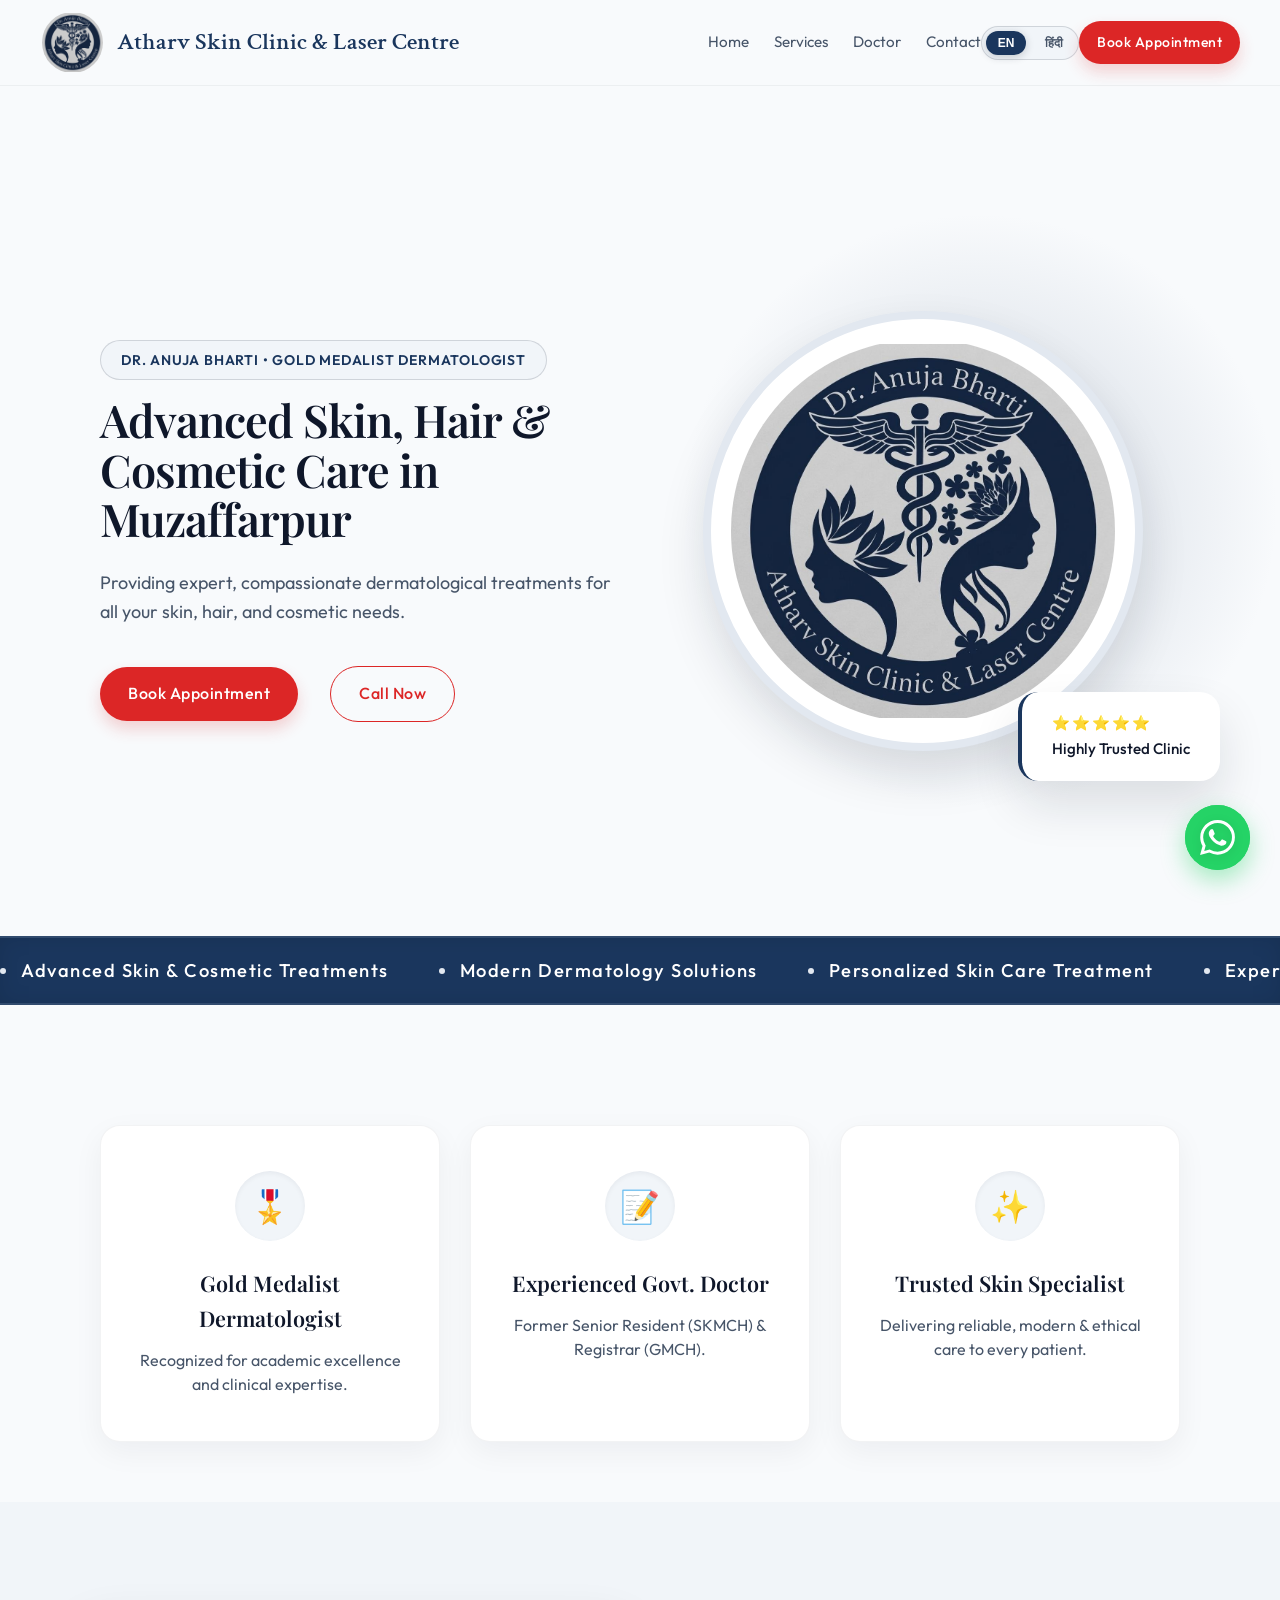
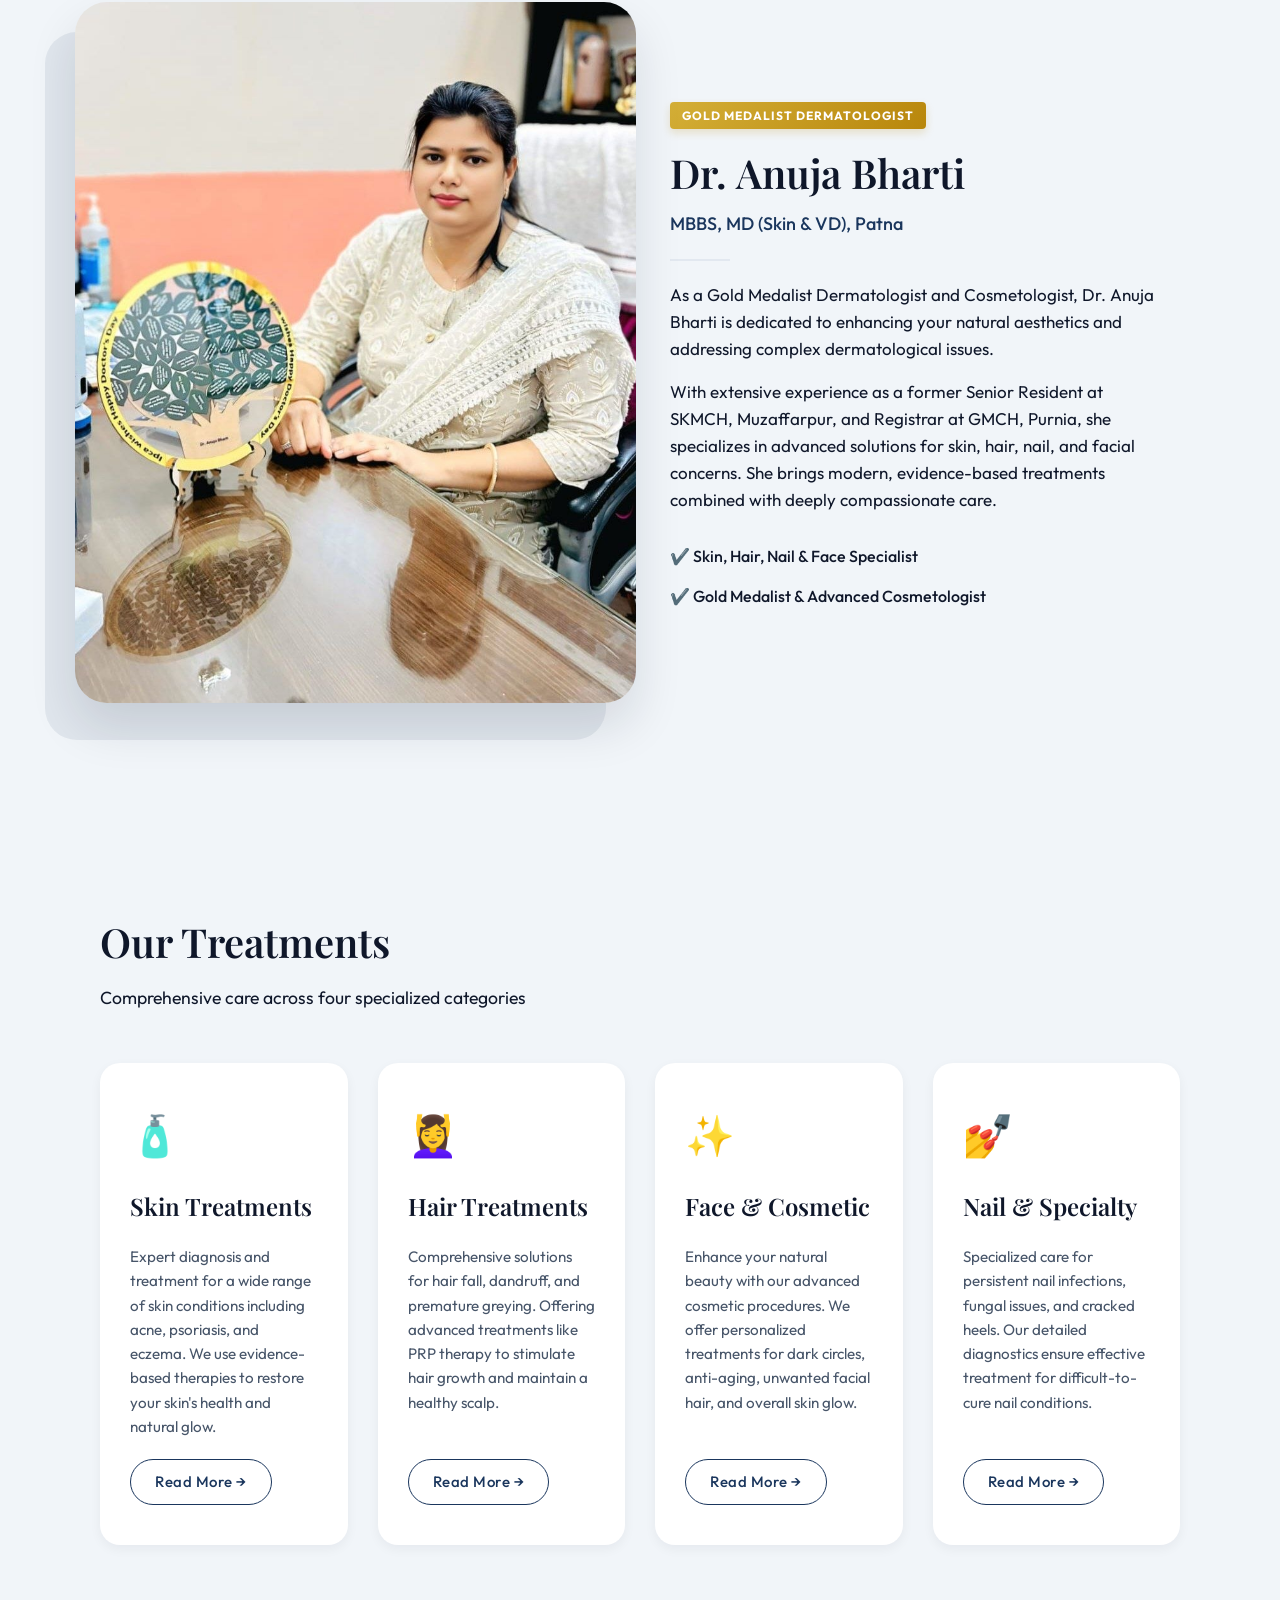
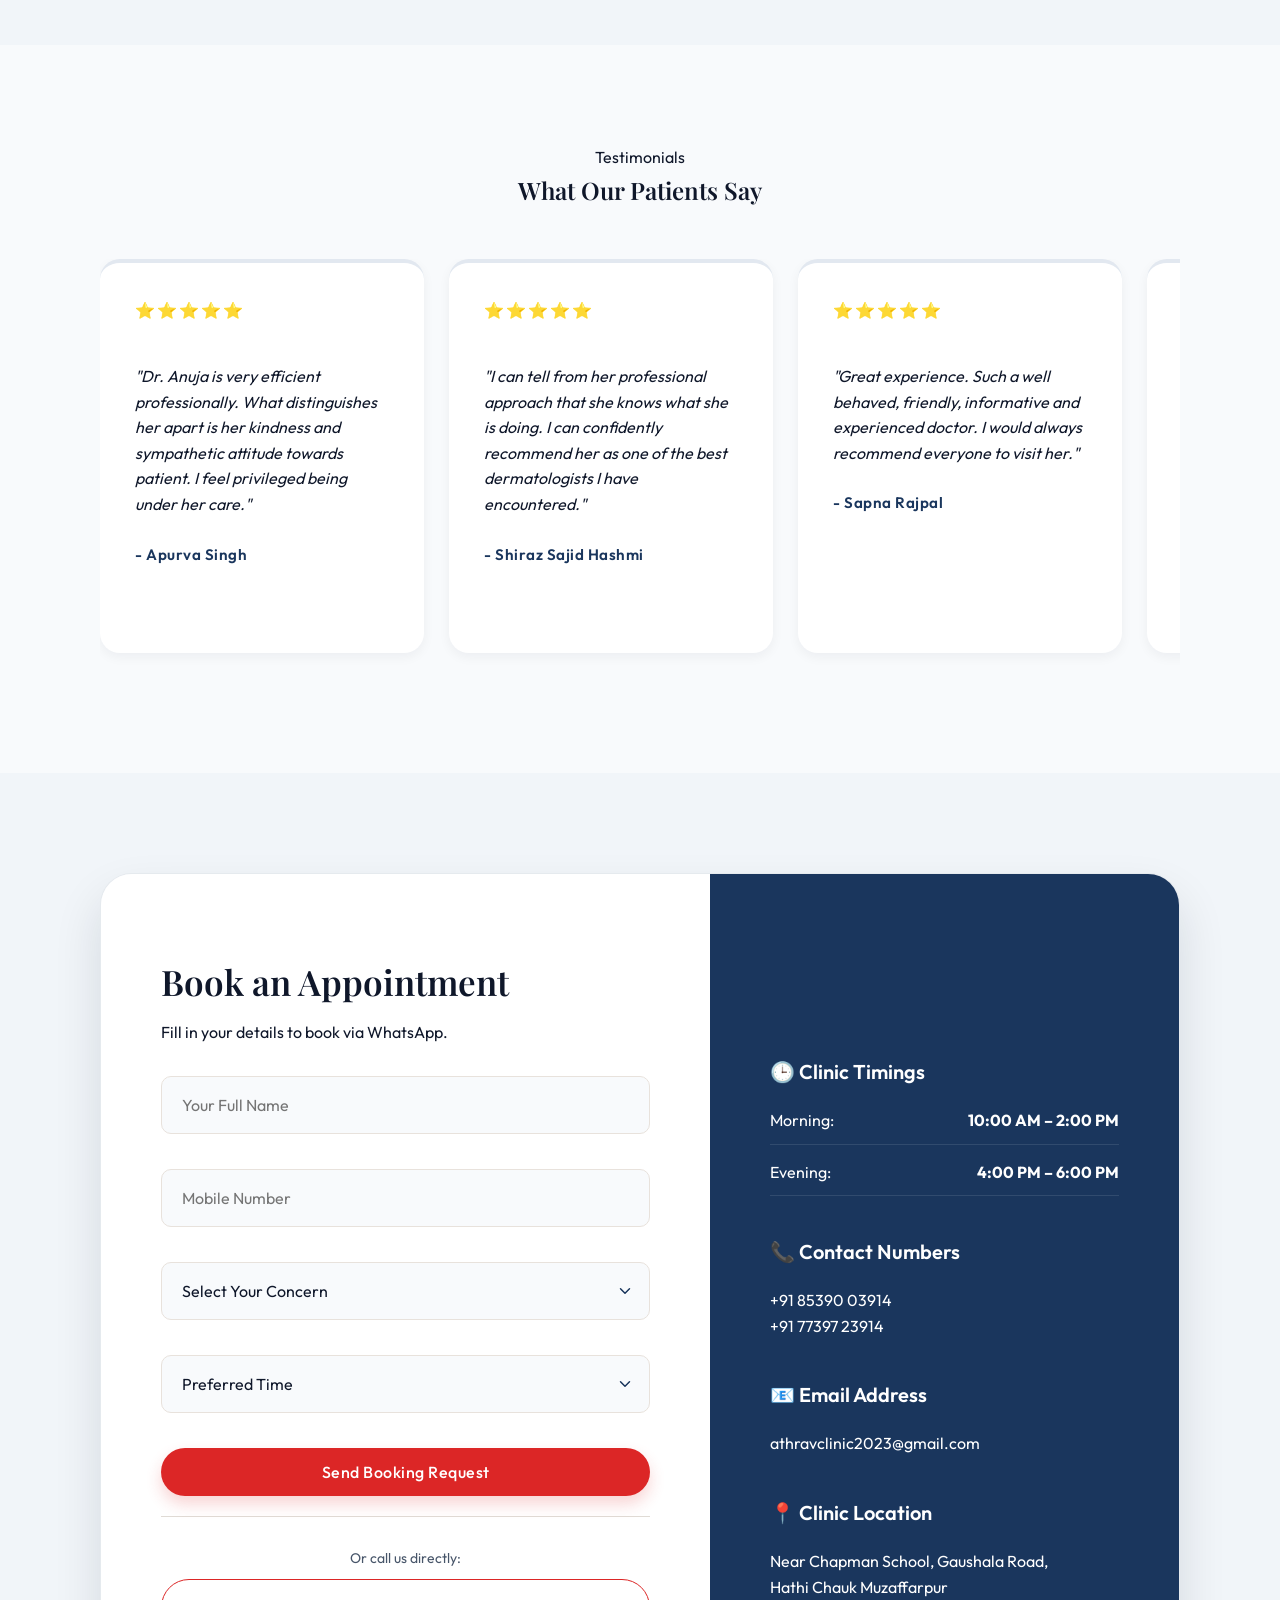
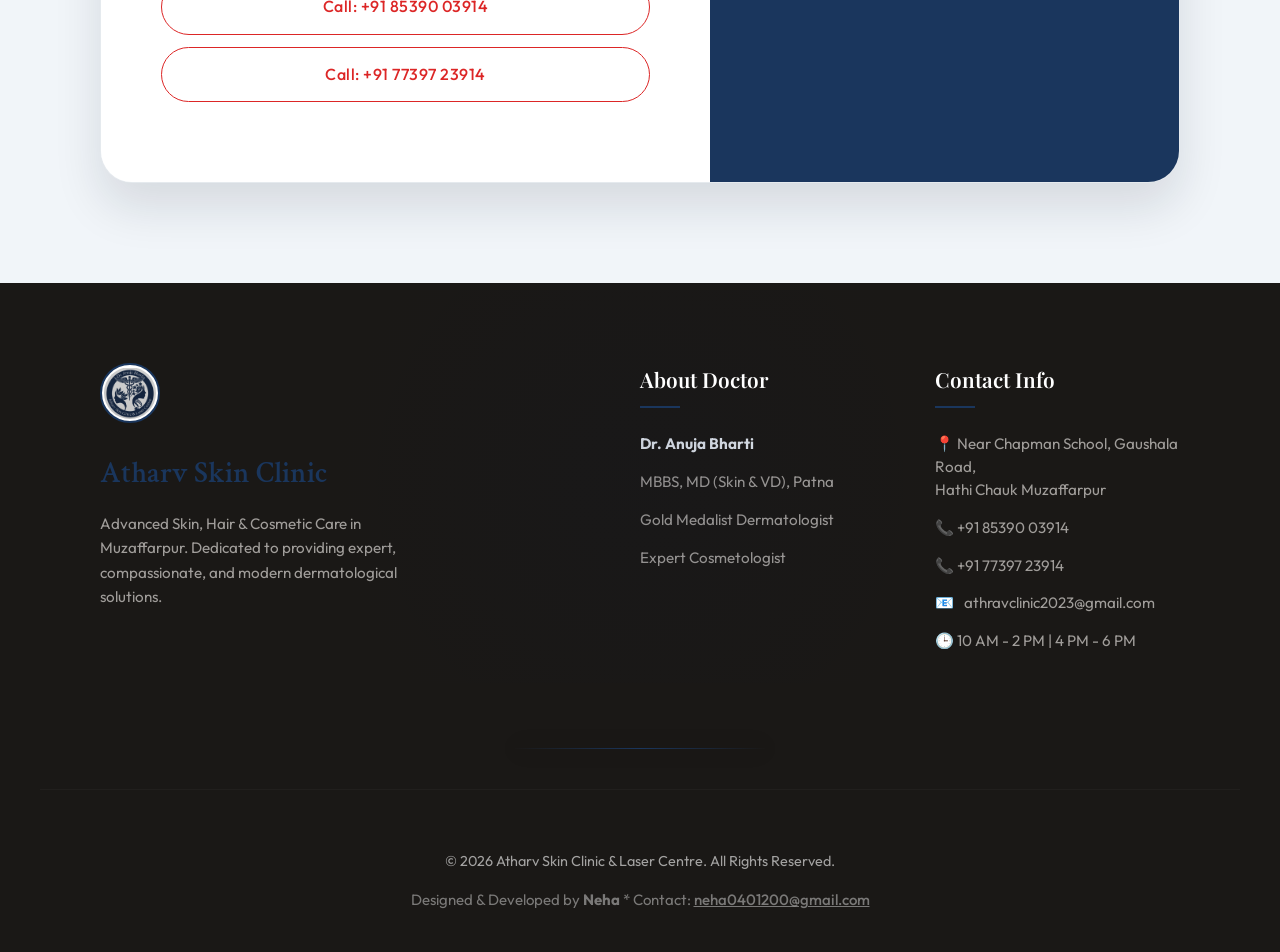
<file: index.html>
<!DOCTYPE html>
<html lang="en">
<head>
    <meta charset="UTF-8">
    <meta name="viewport" content="width=device-width, initial-scale=1.0, shrink-to-fit=no">
    <title>Atharv Skin Clinic & Laser Centre - Dr. Anuja Bharti | Dermatologist in Muzaffarpur</title>
    <meta name="description" content="Atharv Skin Clinic & Laser Centre - Advanced Skin, Hair & Cosmetic Care in Muzaffarpur by Dr. Anuja Bharti, Gold Medalist Dermatologist.">
    <link href="https://fonts.googleapis.com/css2?family=Outfit:wght@300;400;500;600;700&family=Crimson+Text:ital,wght@0,400;0,600;1,400&display=swap" rel="stylesheet">
    <link href="https://fonts.googleapis.com/css2?family=Playfair+Display:ital,wght@0,500;0,600;1,500&display=swap" rel="stylesheet">
    <link rel="stylesheet" href="styles.css?v=1.2">

</head>
<body>
    <div class="app-wrapper">
        <!-- Navigation -->
        <header class="navbar">
            <div class="container nav-content">
                <div class="logo">
                    <img src="clinic_logo_v2.png" alt="Atharv Skin Clinic & Laser Centre" class="nav-logo-img">
                    <div class="logo-text">
                        <span class="logo-accent">Atharv</span> Skin Clinic & Laser Centre
                    </div>
                </div>
                <nav class="nav-links">
                    <a href="#home" data-en="Home" data-hi="होम">Home</a>
                    <a href="#services" data-en="Services" data-hi="सेवाएं">Services</a>
                    <a href="#about" data-en="Doctor" data-hi="डॉक्टर">Doctor</a>
                    <a href="#contact" data-en="Contact" data-hi="संपर्क">Contact</a>
                </nav>
                <div class="lang-switcher">
                    <button class="lang-btn active" onclick="setLanguage('en')">EN</button>
                    <button class="lang-btn" onclick="setLanguage('hi')">हिंदी</button>
                </div>
                <a href="#booking" class="btn btn-red btn-sm nav-btn" data-en="Book Appointment" data-hi="अपॉइंटमेंट बुक करें">Book Appointment</a>
                <button class="mobile-menu-btn" id="mobileMenuBtn">☰</button>
            </div>
        </header>

        <!-- Mobile Menu Overlay -->
        <div class="mobile-menu-overlay" id="mobileMenu">
            <button class="close-btn" id="closeMenuBtn">&times;</button>
            <div class="mobile-menu-content">
                <div class="menu-branding">
                    <div class="menu-logo">Atharv</div>
                    <p class="menu-subtext" data-en="Skin Clinic & Laser Centre" data-hi="स्किन क्लिनिक और लेजर सेंटर">Skin Clinic & Laser Centre</p>
                </div>
                <nav class="mobile-nav-links">
                    <a href="#home" data-en="Home" data-hi="होम">Home</a>
                    <a href="#services" data-en="Services" data-hi="सेवाएं">Services</a>
                    <a href="#about" data-en="Doctor" data-hi="डॉक्टर">Doctor</a>
                    <a href="#contact" data-en="Contact" data-hi="संपर्क">Contact</a>
                    <a href="#booking" class="btn btn-red btn-full" data-en="Book Appointment" data-hi="अपॉइंटमेंट बुक करें">Book Appointment</a>
                </nav>
            </div>
        </div>

        <!-- Hero Section -->
        <section id="home" class="hero">
            <div class="hero-bg-shape"></div>
            <div class="container hero-container fade-in">
                <div class="hero-content">
                    <span class="badge badge-left" data-en="Dr. Anuja Bharti • Gold Medalist Dermatologist" data-hi="डॉ. अनुजा भारती • स्वर्ण पदक विजेता त्वचा विशेषज्ञ">Dr. Anuja Bharti • Gold Medalist Dermatologist</span>
                    <h1 data-en="Advanced Skin, Hair & Cosmetic Care in Muzaffarpur" data-hi="मुजफ्फरपुर में त्वचा, बाल और कॉस्मेटिक की आधुनिक चिकित्सा">Advanced Skin, Hair & Cosmetic Care in Muzaffarpur</h1>
                    <p class="hero-subtext" data-en="Providing expert, compassionate dermatological treatments for all your skin, hair, and cosmetic needs." data-hi="आपकी त्वचा, बाल और कॉस्मेटिक संबंधी सभी जरूरतों के लिए विशेषज्ञ और सहानुभूतिपूर्ण उपचार प्रदान करना।">Providing expert, compassionate dermatological treatments for all your skin, hair, and cosmetic needs.</p>
                    <div class="hero-buttons">
                        <a href="#booking" class="btn btn-red" data-en="Book Appointment" data-hi="अपॉइंटमेंट बुक करें">Book Appointment</a>
                        <a href="tel:+918539003914" class="btn outline-red-btn" data-en="Call Now" data-hi="अभी कॉल करें">Call Now</a>
                    </div>
                </div>
                <div class="hero-image-wrapper">
                    <img src="clinic_logo_v2.png" alt="Atharv Skin Clinic & Laser Centre Logo" class="hero-logo-img">
                    <div class="hero-floating-card">
                        <div class="stars" style="margin-bottom:2px; font-size: 0.9rem;">⭐️⭐️⭐️⭐️⭐️</div>
                        <p style="margin:0; font-weight:500; font-size: 0.95rem;">Highly Trusted Clinic</p>
                    </div>
                </div>
            </div>
        </section>

        <!-- Scrolling Text Marquee -->
        <div class="marquee-wrapper">
            <div class="marquee-content">
                <span class="marquee-item" data-en="Advanced Skin & Cosmetic Treatments" data-hi="आधुनिक त्वचा और कॉस्मेटिक उपचार">Advanced Skin & Cosmetic Treatments</span>
                <span class="marquee-item" data-en="Modern Dermatology Solutions" data-hi="आधुनिक त्वचा रोग समाधान">Modern Dermatology Solutions</span>
                <span class="marquee-item" data-en="Personalized Skin Care Treatment" data-hi="व्यक्तिगत त्वचा देखभाल उपचार">Personalized Skin Care Treatment</span>
                <span class="marquee-item" data-en="Expert Acne & Pigmentation Care" data-hi="मुँहासे और पिगमेंटेशन की विशेषज्ञ देखभाल">Expert Acne & Pigmentation Care</span>
                <span class="marquee-item" data-en="PRP Therapy & Hair Solutions" data-hi="पीआरपी थेरेपी और बालों के समाधान">PRP Therapy & Hair Solutions</span>
                <span class="marquee-item" data-en="Anti-Aging & Skin Glow" data-hi="एंटी-एजिंग और स्किन ग्लो">Anti-Aging & Skin Glow</span>
                
                <span class="marquee-item" data-en="Advanced Skin & Cosmetic Treatments" data-hi="आधुनिक त्वचा और कॉस्मेटिक उपचार">Advanced Skin & Cosmetic Treatments</span>
                <span class="marquee-item" data-en="Modern Dermatology Solutions" data-hi="आधुनिक त्वचा रोग समाधान">Modern Dermatology Solutions</span>
                <span class="marquee-item" data-en="Personalized Skin Care Treatment" data-hi="व्यक्तिगत त्वचा देखभाल उपचार">Personalized Skin Care Treatment</span>
                <span class="marquee-item" data-en="Expert Acne & Pigmentation Care" data-hi="मुँहासे और पिगमेंटेशन की विशेषज्ञ देखभाल">Expert Acne & Pigmentation Care</span>
                <span class="marquee-item" data-en="PRP Therapy & Hair Solutions" data-hi="पीआरपी थेरेपी और बालों के समाधान">PRP Therapy & Hair Solutions</span>
                <span class="marquee-item" data-en="Anti-Aging & Skin Glow" data-hi="एंटी-एजिंग और स्किन ग्लो">Anti-Aging & Skin Glow</span>
            </div>
        </div>

        <!-- Trust Section -->
        <section class="trust-section">
            <div class="container">
                <div class="trust-grid fade-in">
                    <div class="trust-card">
                        <div class="icon-circle">🎖️</div>
                        <h3 data-en="Gold Medalist Dermatologist" data-hi="स्वर्ण पदक विजेता त्वचा विशेषज्ञ">Gold Medalist Dermatologist</h3>
                        <p data-en="Recognized for academic excellence and clinical expertise." data-hi="शैक्षणिक उत्कृष्टता और नैदानिक विशेषज्ञता के लिए मान्यता प्राप्त।">Recognized for academic excellence and clinical expertise.</p>
                    </div>
                    <div class="trust-card">
                        <div class="icon-circle">📝</div>
                        <h3 data-en="Experienced Govt. Doctor" data-hi="अनुभवी सरकारी डॉक्टर">Experienced Govt. Doctor</h3>
                        <p data-en="Former Senior Resident (SKMCH) & Registrar (GMCH)." data-hi="पूर्व सीनियर रेजिडेंट (SKMCH) और रजिस्ट्रार (GMCH)।">Former Senior Resident (SKMCH) & Registrar (GMCH).</p>
                    </div>
                    <div class="trust-card">
                        <div class="icon-circle">✨</div>
                        <h3 data-en="Trusted Skin Specialist" data-hi="विश्वसनीय त्वचा विशेषज्ञ">Trusted Skin Specialist</h3>
                        <p data-en="Delivering reliable, modern & ethical care to every patient." data-hi="हर मरीज को विश्वसनीय, आधुनिक और नैतिक देखभाल प्रदान करना।">Delivering reliable, modern & ethical care to every patient.</p>
                    </div>
                </div>
            </div>
        </section>

        <!-- About Doctor Section -->
        <section id="about" class="about-section section bg-soft">
            <div class="container fade-in">
                <div class="about-wrapper">
                    <div class="doctor-image">
                        <img src="doctor.png" alt="Dr. Anuja Bharti" id="docProfilePic">
                        <div class="decorative-blob"></div>
                    </div>
                    <div class="doctor-info">
                        <div class="gold-badge" data-en="Gold Medalist Dermatologist" data-hi="स्वर्ण पदक विजेता त्वचा विशेषज्ञ">Gold Medalist Dermatologist</div>
                        <h2 class="doctor-name" data-en="Dr. Anuja Bharti" data-hi="डॉ. अनुजा भारती">Dr. Anuja Bharti</h2>
                        <p class="doctor-qualifications" data-en="MBBS, MD (Skin & VD), Patna" data-hi="एमबीबीएस, एमडी (त्वचा और वीडी), पटना">MBBS, MD (Skin & VD), Patna</p>
                        <div class="divider"></div>
                        <p class="doctor-bio" data-en="As a Gold Medalist Dermatologist and Cosmetologist, Dr. Anuja Bharti is dedicated to enhancing your natural aesthetics and addressing complex dermatological issues." data-hi="स्वर्ण पदक विजेता त्वचा विशेषज्ञ और कॉस्मेटोलॉजिस्ट के रूप में, डॉ. अनुजा भारती आपके प्राकृतिक सौंदर्य को निखारने और जटिल त्वचा संबंधी समस्याओं को दूर करने के लिए समर्पित हैं।">As a Gold Medalist Dermatologist and Cosmetologist, Dr. Anuja Bharti is dedicated to enhancing your natural aesthetics and addressing complex dermatological issues.</p>
                        <p class="doctor-bio" data-en="With extensive experience as a former Senior Resident at SKMCH, Muzaffarpur, and Registrar at GMCH, Purnia, she specializes in advanced solutions for skin, hair, nail, and facial concerns. She brings modern, evidence-based treatments combined with deeply compassionate care." data-hi="SKMCH, मुजफ्फरपुर में पूर्व सीनियर रेजिडेंट और GMCH, पूर्णिया में रजिस्ट्रार के रूप में व्यापक अनुभव के साथ, वे त्वचा, बाल, नाखून और चेहरे की समस्याओं के आधुनिक समाधानों में विशेषज्ञ हैं। वे आधुनिक, साक्ष्य-आधारित उपचारों के साथ गहरी सहानुभूतिपूर्ण देखभाल प्रदान करती हैं।">With extensive experience as a former Senior Resident at SKMCH, Muzaffarpur, and Registrar at GMCH, Purnia, she specializes in advanced solutions for skin, hair, nail, and facial concerns. She brings modern, evidence-based treatments combined with deeply compassionate care.</p>
                        
                        <div class="doc-highlights">
                            <div class="highlight" data-en="✔️ Skin, Hair, Nail & Face Specialist" data-hi="✔️ त्वचा, बाल, नाखून और चेहरा विशेषज्ञ">✔️ Skin, Hair, Nail & Face Specialist</div>
                            <div class="highlight" data-en="✔️ Gold Medalist & Advanced Cosmetologist" data-hi="✔️ स्वर्ण पदक विजेता और आधुनिक कॉस्मेटोलॉजिस्ट">✔️ Gold Medalist & Advanced Cosmetologist</div>
                        </div>
                    </div>
                </div>
            </div>
        </section>

        <!-- Services Section -->
        <section id="services" class="services-section section bg-soft">
            <div class="container fade-in">
                <div class="section-title text-center">
                    <h2 data-en="Our Treatments" data-hi="हमारे उपचार">Our Treatments</h2>
                    <p data-en="Comprehensive care across four specialized categories" data-hi="चार विशेष श्रेणियों में व्यापक देखभाल">Comprehensive care across four specialized categories</p>
                </div>
                
                <div class="services-grid">
                    <div class="service-card" style="display: flex; flex-direction: column;">
                        <div class="card-icon">🧴</div>
                        <h3 data-en="Skin Treatments" data-hi="त्वचा के उपचार">Skin Treatments</h3>
                        <p style="flex-grow: 1; font-size: 0.95rem; color: var(--text-light); margin-bottom: 20px; line-height: 1.6;" data-en="Expert diagnosis and treatment for a wide range of skin conditions including acne, psoriasis, and eczema. We use evidence-based therapies to restore your skin's health and natural glow." data-hi="मुँहासे, सोरायसिस और एक्जिमा सहित त्वचा की विभिन्न स्थितियों के लिए विशेषज्ञ निदान और उपचार। हम आपकी त्वचा के स्वास्थ्य को बहाल करने के लिए साक्ष्य-आधारित उपचारों का उपयोग करते हैं।">Expert diagnosis and treatment for a wide range of skin conditions including acne, psoriasis, and eczema. We use evidence-based therapies to restore your skin's health and natural glow.</p>
                        <a href="treatment-details.html#skin" class="btn outline-btn btn-sm" style="align-self: flex-start; text-decoration: none;" data-en="Read More" data-hi="और पढ़ें">Read More &rarr;</a>
                    </div>
                    <div class="service-card" style="display: flex; flex-direction: column;">
                        <div class="card-icon">💆‍♀️</div>
                        <h3 data-en="Hair Treatments" data-hi="बालों के उपचार">Hair Treatments</h3>
                        <p style="flex-grow: 1; font-size: 0.95rem; color: var(--text-light); margin-bottom: 20px; line-height: 1.6;" data-en="Comprehensive solutions for hair fall, dandruff, and premature greying. Offering advanced treatments like PRP therapy to stimulate hair growth and maintain a healthy scalp." data-hi="बालों के झड़ने, डैंड्रफ और समय से पहले सफेद होने के लिए व्यापक समाधान। बालों के विकास को प्रोत्साहित करने के लिए पीआरपी थेरेपी जैसे आधुनिक उपचार प्रदान करना।">Comprehensive solutions for hair fall, dandruff, and premature greying. Offering advanced treatments like PRP therapy to stimulate hair growth and maintain a healthy scalp.</p>
                        <a href="treatment-details.html#hair" class="btn outline-btn btn-sm" style="align-self: flex-start; text-decoration: none;" data-en="Read More" data-hi="और पढ़ें">Read More &rarr;</a>
                    </div>
                    <div class="service-card" style="display: flex; flex-direction: column;">
                        <div class="card-icon">✨</div>
                        <h3 data-en="Face & Cosmetic" data-hi="चेहरा और कॉस्मेटिक">Face & Cosmetic</h3>
                        <p style="flex-grow: 1; font-size: 0.95rem; color: var(--text-light); margin-bottom: 20px; line-height: 1.6;" data-en="Enhance your natural beauty with our advanced cosmetic procedures. We offer personalized treatments for dark circles, anti-aging, unwanted facial hair, and overall skin glow." data-hi="हमारी आधुनिक कॉस्मेटिक प्रक्रियाओं के साथ अपनी प्राकृतिक सुंदरता को बढ़ाएं। हम डार्क सर्कल्स, एंटी-एजिंग और चेहरे के अनचाहे बालों के लिए व्यक्तिगत उपचार प्रदान करते हैं।">Enhance your natural beauty with our advanced cosmetic procedures. We offer personalized treatments for dark circles, anti-aging, unwanted facial hair, and overall skin glow.</p>
                        <a href="treatment-details.html#cosmetic" class="btn outline-btn btn-sm" style="align-self: flex-start; text-decoration: none;" data-en="Read More" data-hi="और पढ़ें">Read More &rarr;</a>
                    </div>
                    <div class="service-card" style="display: flex; flex-direction: column;">
                        <div class="card-icon">💅</div>
                        <h3 data-en="Nail & Specialty" data-hi="नाखून और विशेषता">Nail & Specialty</h3>
                        <p style="flex-grow: 1; font-size: 0.95rem; color: var(--text-light); margin-bottom: 20px; line-height: 1.6;" data-en="Specialized care for persistent nail infections, fungal issues, and cracked heels. Our detailed diagnostics ensure effective treatment for difficult-to-cure nail conditions." data-hi="लगातार नाखून संक्रमण, फंगल समस्याओं और फटी एड़ियों के लिए विशेष देखभाल। हमारा विस्तृत निदान मुश्किल नाखून स्थितियों के लिए प्रभावी उपचार सुनिश्चित करता है।">Specialized care for persistent nail infections, fungal issues, and cracked heels. Our detailed diagnostics ensure effective treatment for difficult-to-cure nail conditions.</p>
                        <a href="treatment-details.html#nail" class="btn outline-btn btn-sm" style="align-self: flex-start; text-decoration: none;" data-en="Read More" data-hi="और पढ़ें">Read More &rarr;</a>
                    </div>
                </div>
            </div>
        </section>

        <!-- Reviews Section -->
        <section id="reviews" class="reviews-section section">
            <div class="container fade-in">
                <div class="section-header" style="text-align: center; margin-bottom: 50px;">
                    <span class="tagline" data-en="Testimonials" data-hi="प्रशंसापत्र">Testimonials</span>
                    <h2 data-en="What Our Patients Say" data-hi="हमारे मरीज क्या कहते हैं">What Our Patients Say</h2>
                </div>
                <div id="reviews-grid" class="reviews-grid">
                    <!-- Reviews will be injected by script.js -->
                </div>
            </div>
        </section>

        <!-- Booking & Contact Section -->
        <section id="booking" class="booking-section section bg-soft">
            <div class="container fade-in">
                <div class="booking-box">
                    <div class="booking-content">
                        <h2 data-en="Book an Appointment" data-hi="अपॉइंटमेंट बुक करें">Book an Appointment</h2>
                        <p class="subtext" data-en="Fill in your details to book via WhatsApp." data-hi="व्हाट्सएप के माध्यम से बुक करने के लिए अपना विवरण भरें।">Fill in your details to book via WhatsApp.</p>
                        
                        <form id="whatsappBookingForm" class="booking-form">
                            <div class="form-group">
                                <input type="text" id="userName" placeholder="Your Full Name" data-placeholder-en="Your Full Name" data-placeholder-hi="आपका पूरा नाम" required>
                            </div>
                            <div class="form-group">
                                <input type="tel" id="userPhone" placeholder="Mobile Number" data-placeholder-en="Mobile Number" data-placeholder-hi="मोबाइल नंबर" required>
                            </div>
                            <div class="form-group">
                                <select id="userConcern" required>
                                    <option value="" disabled selected data-en="Select Your Concern" data-hi="अपनी समस्या चुनें">Select Your Concern</option>
                                    <option value="Skin Issue" data-en="Skin Issue (Acne, Pigmentation, etc.)" data-hi="त्वचा की समस्या (मुँहासे, पिगमेंटेशन, आदि)">Skin Issue (Acne, Pigmentation, etc.)</option>
                                    <option value="Hair Treatment" data-en="Hair Treatment (Hair Fall, PRP)" data-hi="बालों का उपचार (बालों का झड़ना, पीआरपी)">Hair Treatment (Hair Fall, PRP)</option>
                                    <option value="Cosmetic Procedure" data-en="Cosmetic Procedure" data-hi="कॉस्मेटिक प्रक्रिया">Cosmetic Procedure</option>
                                    <option value="General Consultation" data-en="General Consultation" data-hi="सामान्य परामर्श">General Consultation</option>
                                </select>
                            </div>
                            <div class="form-group">
                                <select id="userTime" required>
                                    <option value="" disabled selected data-en="Preferred Time" data-hi="पसंदीदा समय">Preferred Time</option>
                                    <option value="Morning (10:00 AM - 02:00 PM)" data-en="Morning (10:00 AM - 02:00 PM)" data-hi="सुबह (10:00 पूर्वाह्न - 02:00 अपराह्न)">Morning (10:00 AM - 02:00 PM)</option>
                                    <option value="Evening (04:00 PM - 06:00 PM)" data-en="Evening (04:00 PM - 06:00 PM)" data-hi="शाम (04:00 अपराह्न - 06:00 अपराह्न)">Evening (04:00 PM - 06:00 PM)</option>
                                </select>
                            </div>
                            <button type="submit" class="btn btn-red full-width" data-en="Send Booking Request" data-hi="बुकिंग अनुरोध भेजें">Send Booking Request</button>
                        </form>

                        <div class="booking-alt" style="margin-top: 20px;">
                            <p style="font-size: 14px; margin-bottom: 10px; color: var(--text-light);">Or call us directly:</p>
                            <div style="display: flex; flex-direction: column; gap: 12px;">
                                <a href="tel:+918539003914" class="btn outline-red-btn full-width">Call: +91 85390 03914</a>
                                <a href="tel:+917739723914" class="btn outline-red-btn full-width">Call: +91 77397 23914</a>
                            </div>
                        </div>
                    </div>

                    <div id="contact" class="timings-contact-box">
                        <div class="info-group">
                            <h3 data-en="🕒 Clinic Timings" data-hi="🕒 क्लिनिक का समय">🕒 Clinic Timings</h3>
                            <div class="timing-row"><span data-en="Morning:" data-hi="सुबह:">Morning:</span> <strong data-en="10:00 AM – 2:00 PM" data-hi="10:00 पूर्वाह्न – 2:00 अपराह्न">10:00 AM – 2:00 PM</strong></div>
                            <div class="timing-row"><span data-en="Evening:" data-hi="शाम:">Evening:</span> <strong data-en="4:00 PM – 6:00 PM" data-hi="4:00 अपराह्न – 6:00 अपराह्न">4:00 PM – 6:00 PM</strong></div>
                        </div>
                        <div class="info-group">
                            <h3 data-en="📞 Contact Numbers" data-hi="📞 संपर्क नंबर">📞 Contact Numbers</h3>
                            <p>+91 85390 03914</p>
                            <p>+91 77397 23914</p>
                        </div>
                        <div class="info-group">
                            <h3 data-en="📧 Email Address" data-hi="📧 ईमेल पता">📧 Email Address</h3>
                            <p><a href="mailto:athravclinic2023@gmail.com" style="color: inherit; text-decoration: none;">athravclinic2023@gmail.com</a></p>
                        </div>
                        <div class="info-group">
                            <h3 data-en="📍 Clinic Location" data-hi="📍 क्लिनिक का स्थान">📍 Clinic Location</h3>
                            <p data-en="Near Chapman School, Gaushala Road, Hathi Chauk Muzaffarpur" data-hi="चैपमैन स्कूल के पास, गौशाला रोड, हाथी चौक मुजफ्फरपुर">Near Chapman School, Gaushala Road,<br>Hathi Chauk Muzaffarpur</p>
                        </div>
                    </div>
                </div>
            </div>
        </section>

        <!-- Footer -->
        <footer class="footer">
            <div class="container">
                <div class="footer-content">
                    <div class="footer-brand">
                        <img src="clinic_logo_v2.png" alt="Atharv Clinic Logo" class="footer-logo-img">
                        <h3 data-en="Atharv Skin Clinic" data-hi="अथर्व स्किन क्लिनिक">Atharv Skin Clinic</h3>
                        <p data-en="Advanced Skin, Hair & Cosmetic Care in Muzaffarpur. Dedicated to providing expert, compassionate, and modern dermatological solutions." data-hi="मुजफ्फरपुर में आधुनिक त्वचा, बाल और कॉस्मेटिक देखभाल। विशेषज्ञ, सहानुभूतिपूर्ण और आधुनिक त्वचा संबंधी समाधान प्रदान करने के लिए समर्पित।">Advanced Skin, Hair & Cosmetic Care in Muzaffarpur. Dedicated to providing expert, compassionate, and modern dermatological solutions.</p>
                    </div>
                    <div class="footer-col">
                        <h4 data-en="About Doctor" data-hi="डॉक्टर के बारे में">About Doctor</h4>
                        <ul class="footer-info-list">
                            <li><strong data-en="Dr. Anuja Bharti" data-hi="डॉ. अनुजा भारती">Dr. Anuja Bharti</strong></li>
                            <li data-en="MBBS, MD (Skin & VD), Patna" data-hi="एमबीबीएस, एमडी (त्वचा और वीडी), पटना">MBBS, MD (Skin & VD), Patna</li>
                            <li data-en="Gold Medalist Dermatologist" data-hi="स्वर्ण पदक विजेता त्वचा विशेषज्ञ">Gold Medalist Dermatologist</li>
                            <li data-en="Expert Cosmetologist" data-hi="विशेषज्ञ कॉस्मेटोलॉजिस्ट">Expert Cosmetologist</li>
                        </ul>
                    </div>
                    <div class="footer-col">
                        <h4>Contact Info</h4>
                        <ul class="footer-info-list">
                            <li>📍 Near Chapman School, Gaushala Road,<br>Hathi Chauk Muzaffarpur</li>
                            <li>📞 +91 85390 03914</li>
                            <li>📞 +91 77397 23914</li>
                            <li>📧 <a href="mailto:athravclinic2023@gmail.com" style="color: inherit; text-decoration: none;">athravclinic2023@gmail.com</a></li>
                            <li>🕒 10 AM - 2 PM | 4 PM - 6 PM</li>
                        </ul>
                    </div>
                </div>
            </div>
            <div class="footer-flourish">
                <div class="flourish-line"></div>
            </div>
            <div class="container footer-bottom" style="text-align: center;">
                <p data-en="&copy; 2026 Atharv Skin Clinic & Laser Centre. All Rights Reserved." data-hi="&copy; 2026 अथर्व स्किन क्लिनिक और लेजर सेंटर। सर्वाधिकार सुरक्षित।">&copy; 2026 Atharv Skin Clinic & Laser Centre. All Rights Reserved.</p>
                <p style="margin-top: 15px; font-size: 15px; opacity: 0.7;"><span data-en="Designed & Developed by" data-hi="द्वारा डिजाइन और विकसित">Designed & Developed by</span> <strong>Neha</strong> * Contact: <a href="mailto:neha0401200@gmail.com" style="color: inherit; text-decoration: underline; font-weight: 500;">neha0401200@gmail.com</a></p>
            </div>
        </footer>
    </div>

    <!-- Floating WhatsApp Button Container (Fixed outside scale logic) -->
    <div id="whatsapp-fixed-container">
        <a href="https://wa.me/918539003914" class="whatsapp-float" target="_blank" aria-label="Chat with us on WhatsApp">
            <svg width="35" height="35" viewBox="0 0 24 24" fill="currentColor">
                <path d="M17.472 14.382c-.297-.149-1.758-.867-2.03-.967-.273-.099-.471-.148-.67.15-.197.297-.767.966-.94 1.164-.173.199-.347.223-.644.075-.297-.15-1.255-.463-2.39-1.475-.883-.788-1.48-1.761-1.653-2.059-.173-.297-.018-.458.13-.606.134-.133.298-.347.446-.52.149-.174.198-.298.298-.497.099-.198.05-.371-.025-.52-.075-.148-.669-1.611-.916-2.206-.242-.579-.487-.5-.669-.51-.173-.008-.371-.01-.57-.01-.198 0-.52.074-.792.372-.272.297-1.04 1.016-1.04 2.479 0 1.462 1.065 2.875 1.213 3.074.149.198 2.096 3.2 5.077 4.487.709.306 1.262.489 1.694.625.712.227 1.36.195 1.871.118.571-.085 1.758-.719 2.006-1.413.248-.694.248-1.289.173-1.413-.074-.124-.272-.198-.57-.347m-5.421 7.403h-.004a9.87 9.87 0 01-5.031-1.378l-.361-.214-3.741.982.998-3.648-.235-.374a9.86 9.86 0 01-1.51-5.26c.001-5.45 4.436-9.884 9.888-9.884 2.64 0 5.122 1.03 6.988 2.898a9.825 9.825 0 012.893 6.994c-.003 5.45-4.437 9.884-9.885 9.884m8.413-18.297A11.815 11.815 0 0012.05 0C5.495 0 .16 5.335.157 11.892c0 2.096.547 4.142 1.588 5.945L.057 24l6.305-1.654a11.882 11.882 0 005.683 1.448h.005c6.554 0 11.89-5.335 11.893-11.893a11.821 11.821 0 00-3.48-8.413z"></path>
            </svg>
        </a>
    </div>


    <script src="script.js?v=2.2"></script>
</body>
</html>
</file>
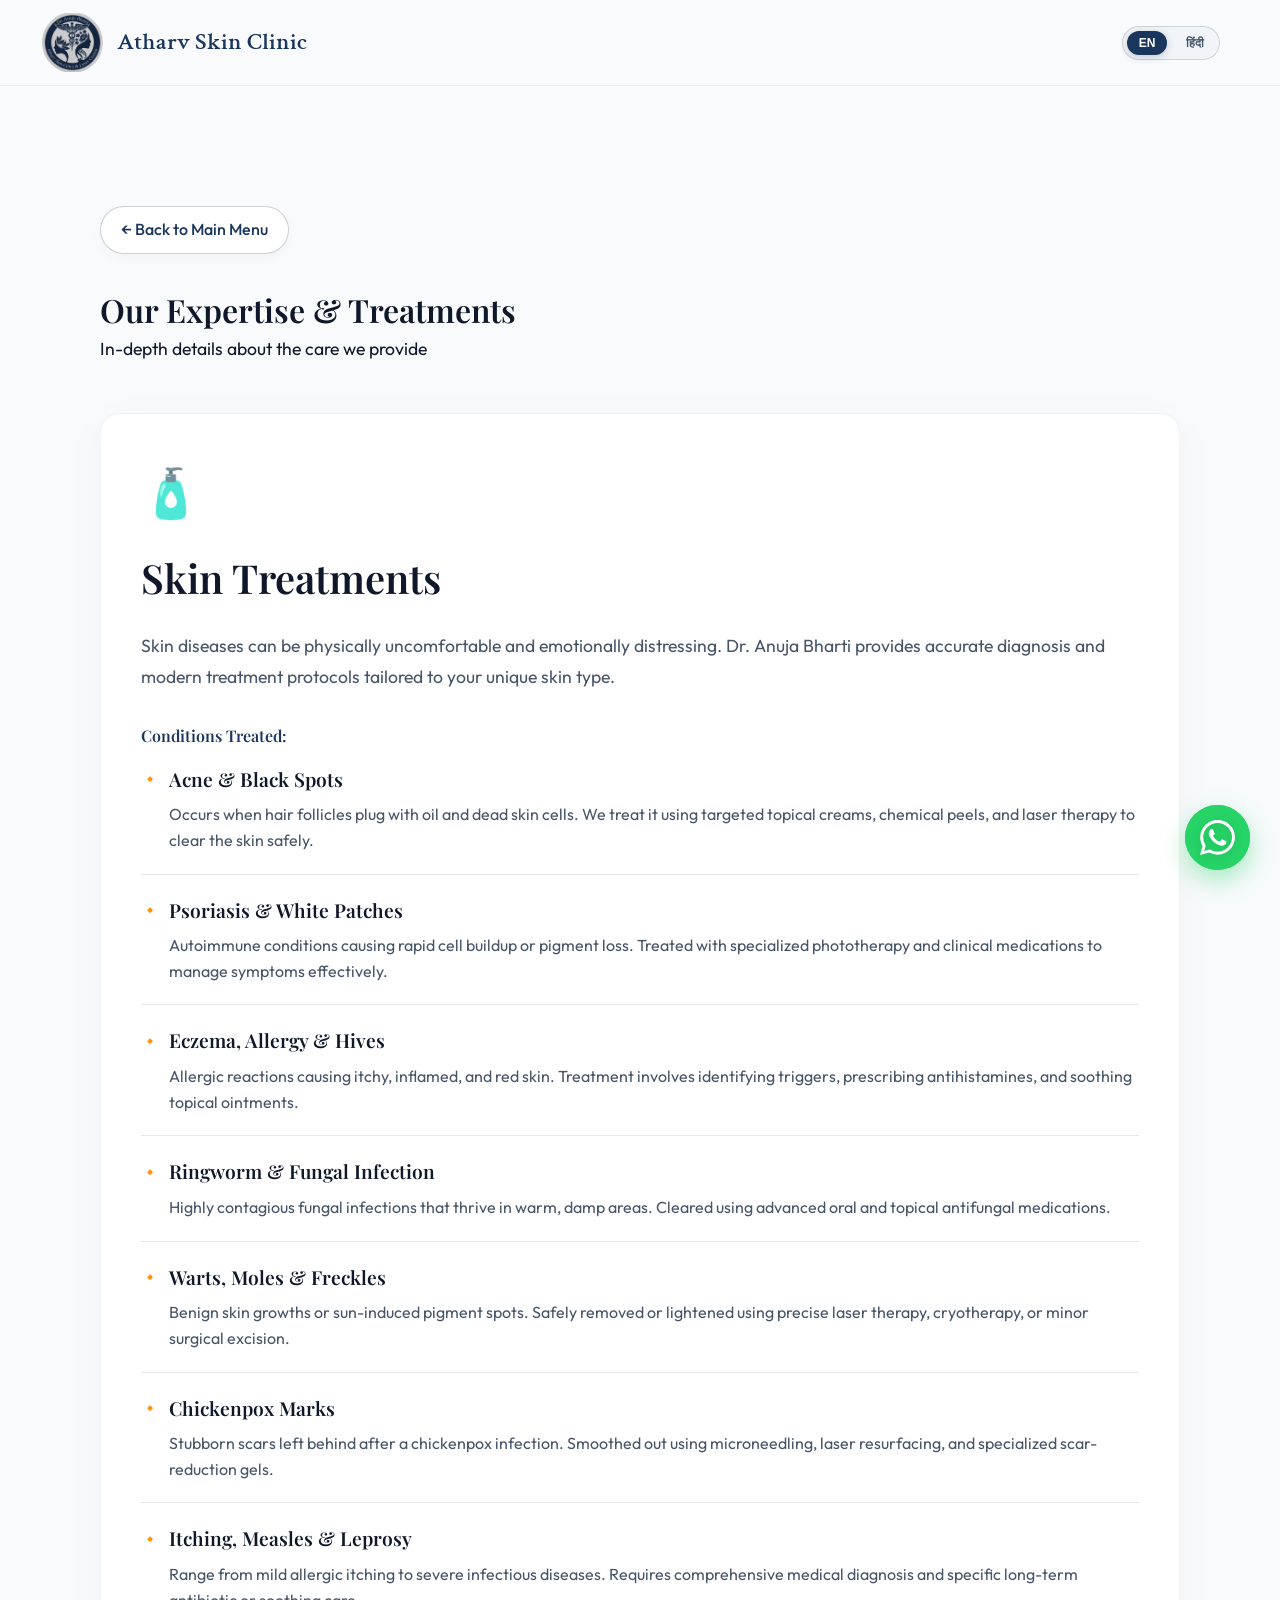
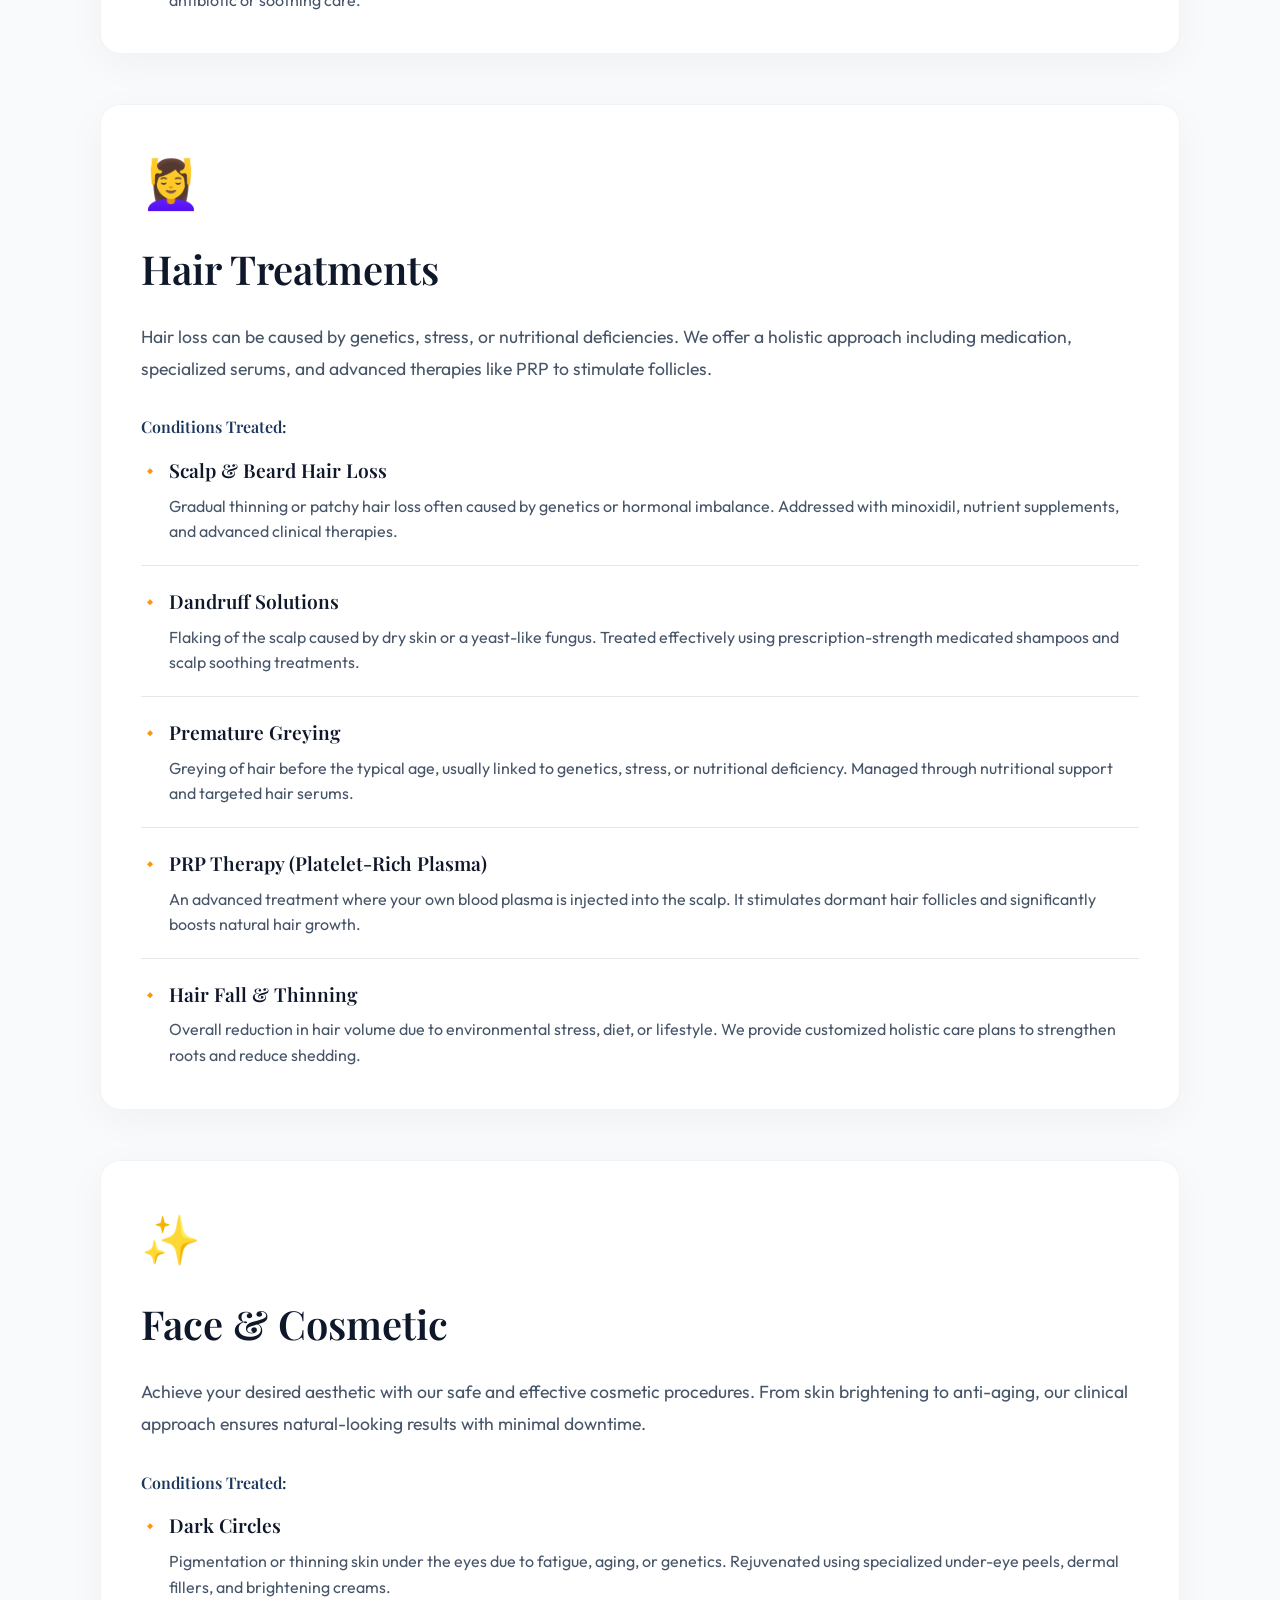
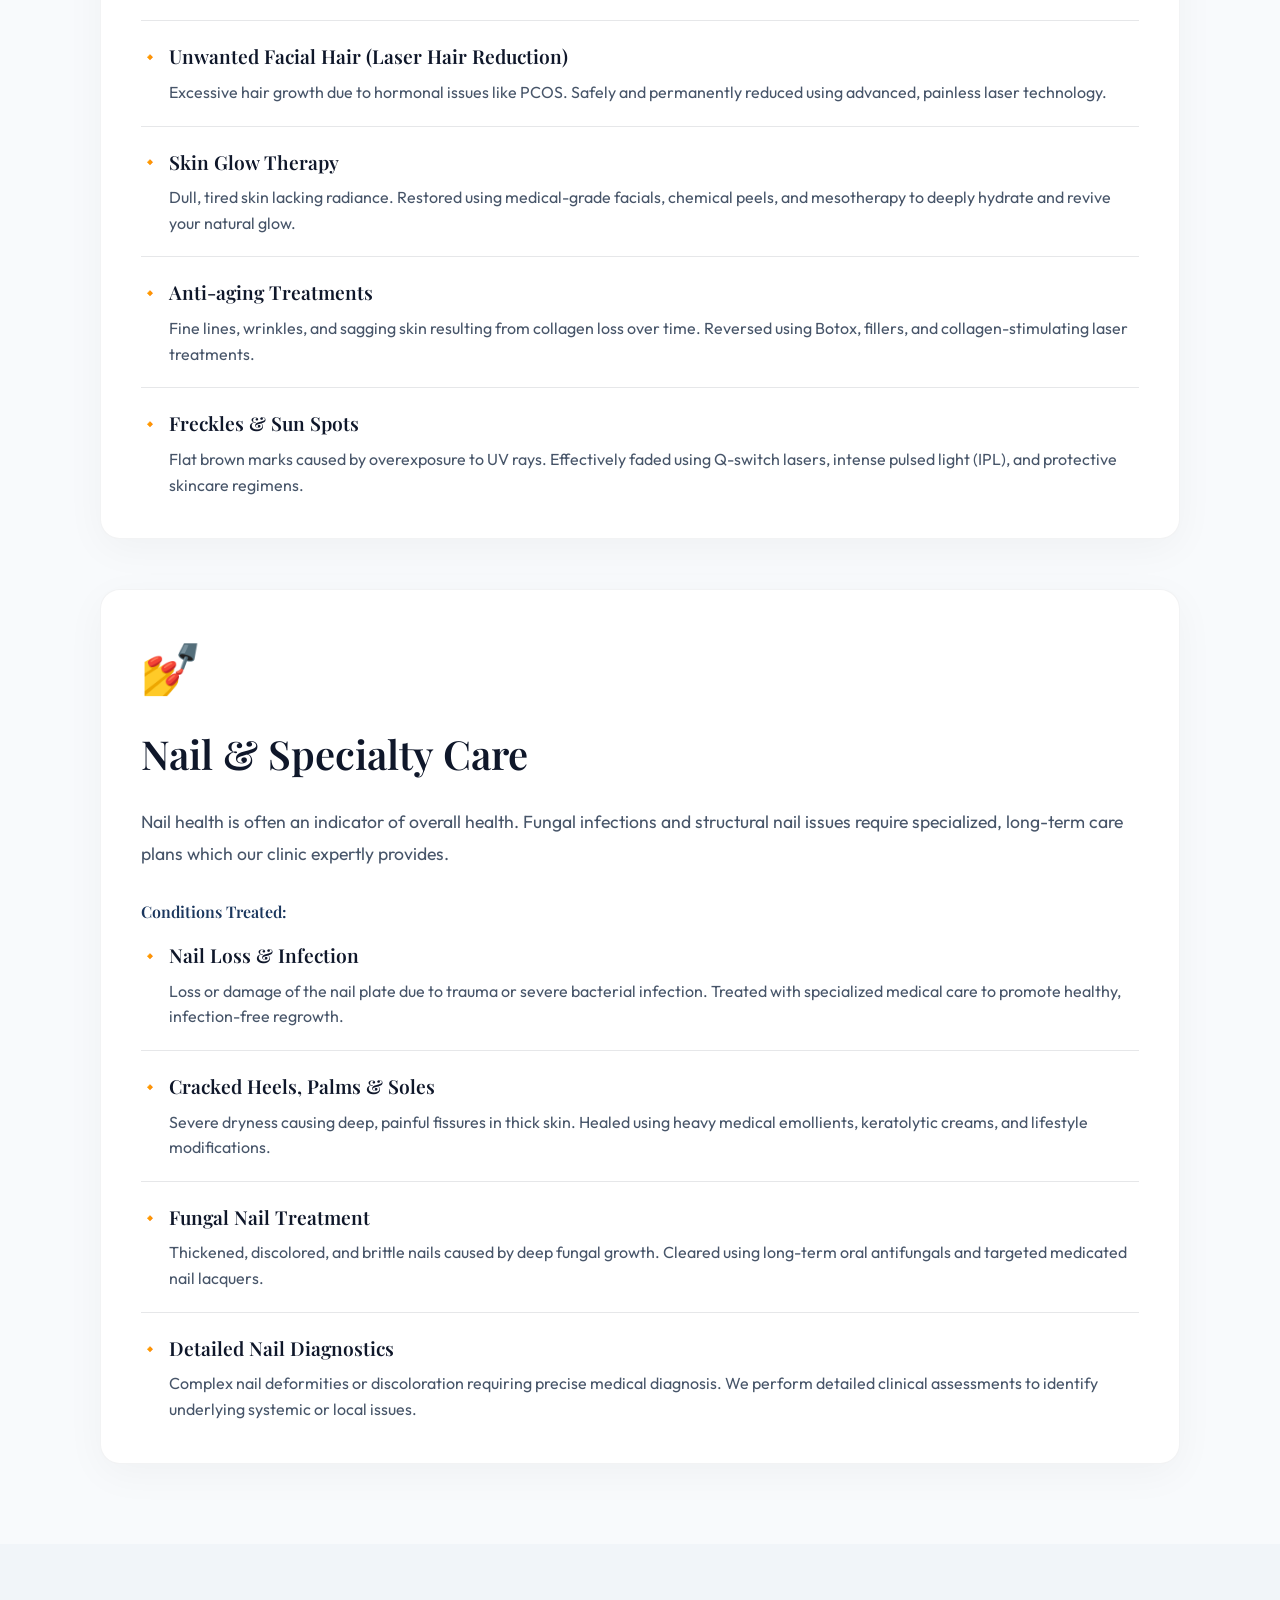
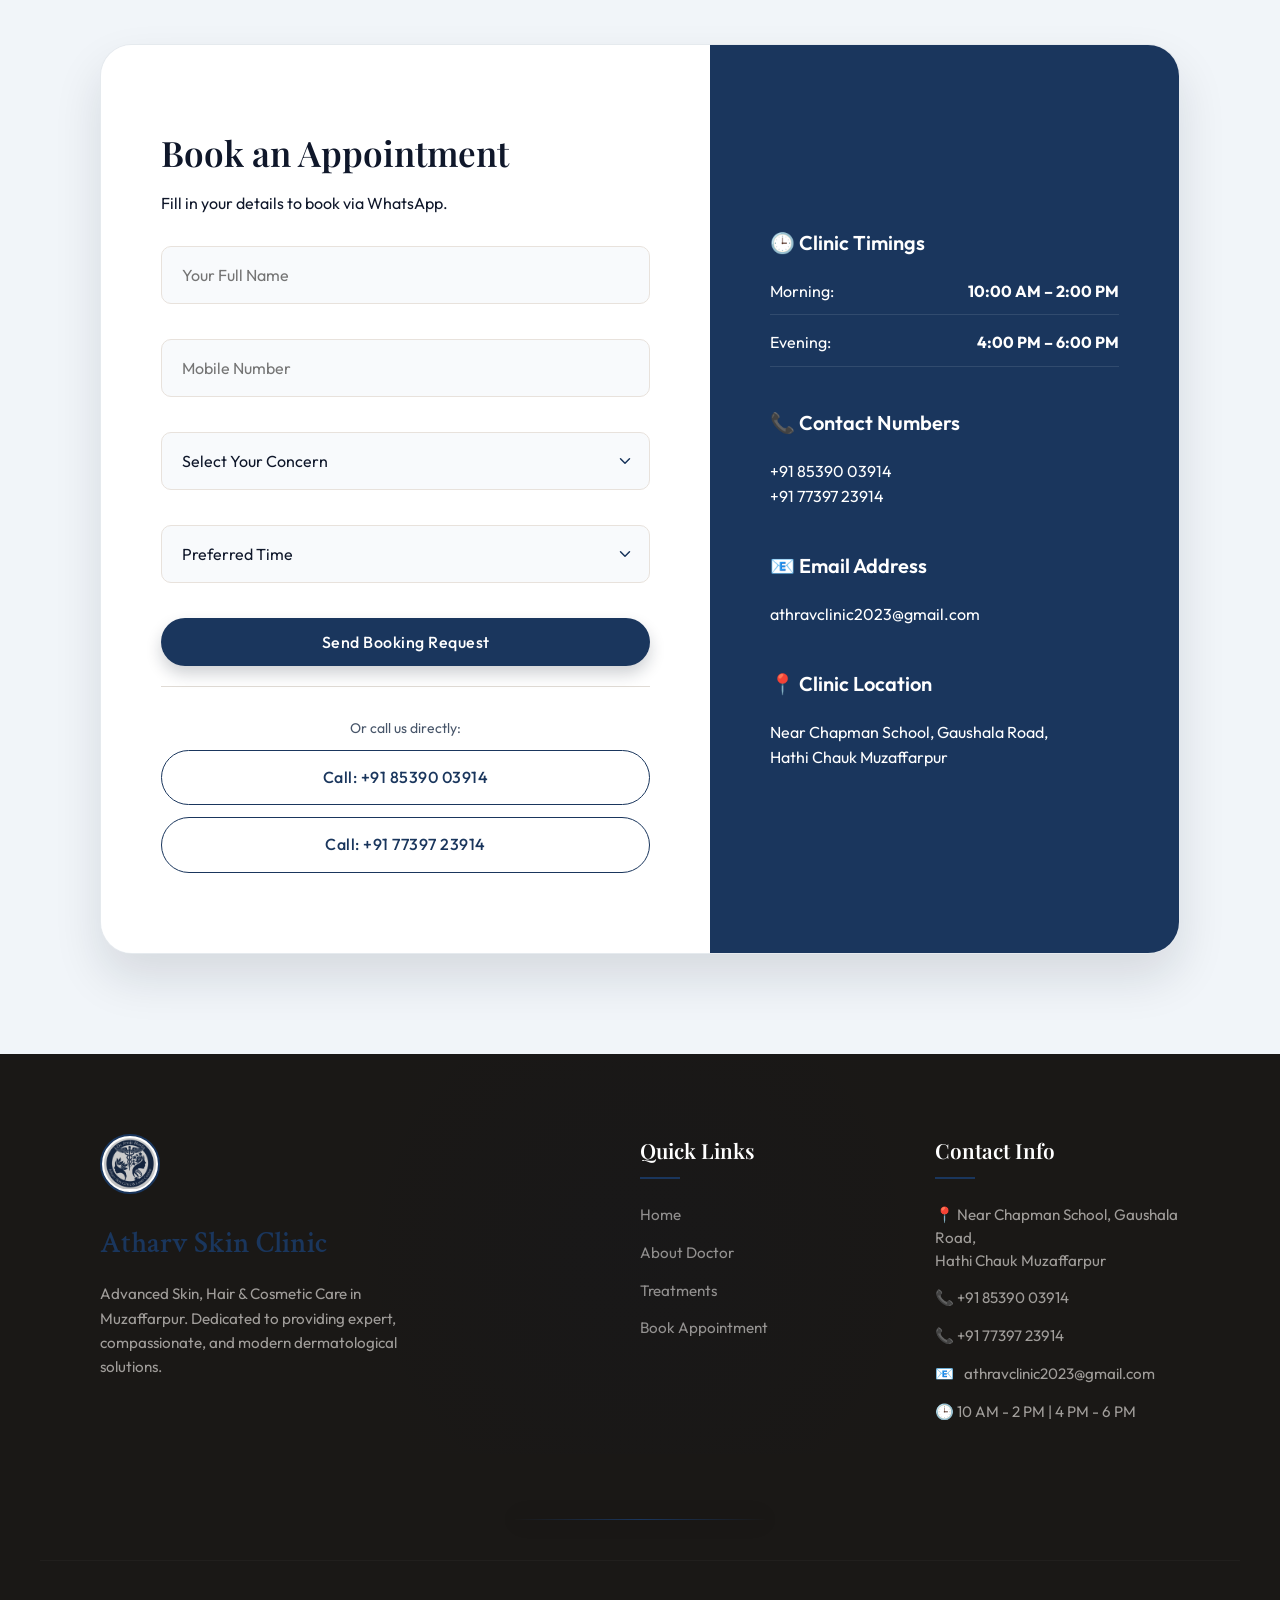
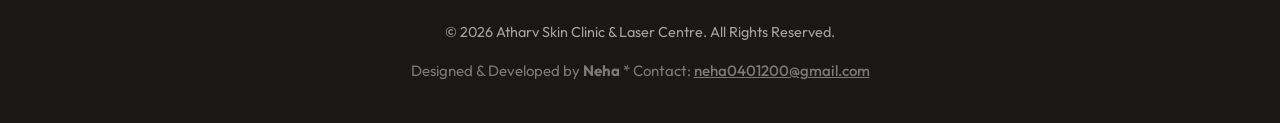
<file: treatment-details.html>
<!DOCTYPE html>
<html lang="en">
<head>
    <meta charset="UTF-8">
    <meta name="viewport" content="width=device-width, initial-scale=1.0, shrink-to-fit=no">
    <title>Treatment Details - Atharv Skin Clinic</title>
    <link href="https://fonts.googleapis.com/css2?family=Outfit:wght@300;400;500;600;700&family=Crimson+Text:ital,wght@0,400;0,600;1,400&display=swap" rel="stylesheet">
    <link href="https://fonts.googleapis.com/css2?family=Playfair+Display:ital,wght@0,500;0,600;1,500&display=swap" rel="stylesheet">
    <link rel="stylesheet" href="styles.css?v=1.2">
</head>
<body>
    <div class="app-wrapper">
        <!-- Navigation -->
        <header class="navbar scrolled">
            <div class="container nav-content">
                <div class="logo">
                    <img src="clinic_logo_v2.png" alt="Atharv Skin Clinic & Laser Centre" class="nav-logo-img">
                    <div class="logo-text">
                        <span class="logo-accent">Atharv</span> Skin Clinic
                    </div>
                </div>
                <div class="lang-switcher" style="margin-left: auto; margin-right: 20px;">
                    <button class="lang-btn active" onclick="setLanguage('en')">EN</button>
                    <button class="lang-btn" onclick="setLanguage('hi')">हिंदी</button>
                </div>
            </div>
        </header>

        <!-- Details Content -->
        <main class="container" style="padding-top: 120px; padding-bottom: 80px;">
            <a href="index.html#services" class="back-nav-btn" data-en="&larr; Back to Main Menu" data-hi="&larr; मुख्य मेनू पर वापस जाएं">&larr; Back to Main Menu</a>
            
            <div class="section-title" style="margin-top: 30px;">
                <h1 data-en="Our Expertise & Treatments" data-hi="हमारी विशेषज्ञता और उपचार">Our Expertise & Treatments</h1>
                <p data-en="In-depth details about the care we provide" data-hi="हमारे द्वारा प्रदान की जाने वाली देखभाल के बारे में गहन विवरण">In-depth details about the care we provide</p>
            </div>

            <!-- Skin Section -->
            <section id="skin" class="detail-section fade-in">
                <div class="detail-card">
                    <div class="card-icon" style="font-size: 3rem; margin-bottom: 15px;">🧴</div>
                    <h2 data-en="Skin Treatments" data-hi="त्वचा के उपचार">Skin Treatments</h2>
                    <p data-en="Skin diseases can be physically uncomfortable and emotionally distressing. Dr. Anuja Bharti provides accurate diagnosis and modern treatment protocols tailored to your unique skin type." data-hi="त्वचा के रोग शारीरिक रूप से असुविधाजनक और भावनात्मक रूप से कष्टदायक हो सकते हैं। डॉ. अनुजा भारती आपकी अनूठी त्वचा के प्रकार के अनुरूप सटीक निदान और आधुनिक उपचार प्रोटोकॉल प्रदान करती हैं।">Skin diseases can be physically uncomfortable and emotionally distressing. Dr. Anuja Bharti provides accurate diagnosis and modern treatment protocols tailored to your unique skin type.</p>
                    
                    <h4 style="margin-top: 20px; color: var(--primary);" data-en="Conditions Treated:" data-hi="इलाज की जाने वाली स्थितियां:">Conditions Treated:</h4>
                    <div class="treatment-list">
                        <div class="treatment-item">
                            <h4 data-en="Acne & Black Spots" data-hi="मुँहासे और काले धब्बे">Acne & Black Spots</h4>
                            <p data-en="Occurs when hair follicles plug with oil and dead skin cells. We treat it using targeted topical creams, chemical peels, and laser therapy to clear the skin safely." data-hi="तब होता है जब बालों के रोम तेल और मृत त्वचा कोशिकाओं से भर जाते हैं। हम त्वचा को सुरक्षित रूप से साफ करने के लिए लक्षित क्रीम, केमिकल पील और लेजर थेरेपी का उपयोग करते हैं।">Occurs when hair follicles plug with oil and dead skin cells. We treat it using targeted topical creams, chemical peels, and laser therapy to clear the skin safely.</p>
                        </div>
                        <div class="treatment-item">
                            <h4 data-en="Psoriasis & White Patches" data-hi="सोरायसिस और सफेद दाग">Psoriasis & White Patches</h4>
                            <p data-en="Autoimmune conditions causing rapid cell buildup or pigment loss. Treated with specialized phototherapy and clinical medications to manage symptoms effectively." data-hi="ऑटोइम्यून स्थितियां जो तेजी से कोशिका निर्माण या वर्णक हानि का कारण बनती हैं। लक्षणों को प्रभावी ढंग से प्रबंधित करने के लिए विशेष फोटोथेरेपी और नैदानिक दवाओं के साथ इलाज किया जाता है।">Autoimmune conditions causing rapid cell buildup or pigment loss. Treated with specialized phototherapy and clinical medications to manage symptoms effectively.</p>
                        </div>
                        <div class="treatment-item">
                            <h4 data-en="Eczema, Allergy & Hives" data-hi="एक्जिमा, एलर्जी और पित्ती">Eczema, Allergy & Hives</h4>
                            <p data-en="Allergic reactions causing itchy, inflamed, and red skin. Treatment involves identifying triggers, prescribing antihistamines, and soothing topical ointments." data-hi="एलर्जी प्रतिक्रियाएं जो खुजलीदार, सूजन और लाल त्वचा का कारण बनती हैं। उपचार में ट्रिगर्स की पहचान करना, एंटीहिस्टामाइन निर्धारित करना और सुखदायक मलहम शामिल हैं।">Allergic reactions causing itchy, inflamed, and red skin. Treatment involves identifying triggers, prescribing antihistamines, and soothing topical ointments.</p>
                        </div>
                        <div class="treatment-item">
                            <h4 data-en="Ringworm & Fungal Infection" data-hi="दाद और फंगल संक्रमण">Ringworm & Fungal Infection</h4>
                            <p data-en="Highly contagious fungal infections that thrive in warm, damp areas. Cleared using advanced oral and topical antifungal medications." data-hi="अत्यधिक संक्रामक फंगल संक्रमण जो गर्म, नम क्षेत्रों में पनपते हैं। उन्नत मौखिक और सामयिक एंटीफंगल दवाओं का उपयोग करके साफ किया जाता है।">Highly contagious fungal infections that thrive in warm, damp areas. Cleared using advanced oral and topical antifungal medications.</p>
                        </div>
                        <div class="treatment-item">
                            <h4 data-en="Warts, Moles & Freckles" data-hi="मस्से, तिल और झाइयां">Warts, Moles & Freckles</h4>
                            <p data-en="Benign skin growths or sun-induced pigment spots. Safely removed or lightened using precise laser therapy, cryotherapy, or minor surgical excision." data-hi="सौम्य त्वचा वृद्धि या सूर्य-प्रेरित वर्णक धब्बे। सटीक लेजर थेरेपी, क्रायोथेरेपी, या मामूली सर्जिकल छांटना का उपयोग करके सुरक्षित रूप से हटा दिया गया या हल्का कर दिया गया।">Benign skin growths or sun-induced pigment spots. Safely removed or lightened using precise laser therapy, cryotherapy, or minor surgical excision.</p>
                        </div>
                        <div class="treatment-item">
                            <h4 data-en="Chickenpox Marks" data-hi="चिकनपॉक्स के निशान">Chickenpox Marks</h4>
                            <p data-en="Stubborn scars left behind after a chickenpox infection. Smoothed out using microneedling, laser resurfacing, and specialized scar-reduction gels." data-hi="चिकनपॉक्स के संक्रमण के बाद बचे हुए जिद्दी निशान। माइक्रोनीडलिंग, लेजर रिसर्फेसिंग और विशेष निशान-कम करने वाले जैल का उपयोग करके चिकना किया गया।">Stubborn scars left behind after a chickenpox infection. Smoothed out using microneedling, laser resurfacing, and specialized scar-reduction gels.</p>
                        </div>
                        <div class="treatment-item">
                            <h4 data-en="Itching, Measles & Leprosy" data-hi="खुजली, खसरा और कुष्ठ रोग">Itching, Measles & Leprosy</h4>
                            <p data-en="Range from mild allergic itching to severe infectious diseases. Requires comprehensive medical diagnosis and specific long-term antibiotic or soothing care." data-hi="हल्की एलर्जी की खुजली से लेकर गंभीर संक्रामक रोगों तक। व्यापक चिकित्सा निदान और विशिष्ट दीर्घकालिक एंटीबायोटिक या सुखदायक देखभाल की आवश्यकता है।">Range from mild allergic itching to severe infectious diseases. Requires comprehensive medical diagnosis and specific long-term antibiotic or soothing care.</p>
                        </div>
                    </div>
                </div>
            </section>

            <!-- Hair Section -->
            <section id="hair" class="detail-section fade-in" style="margin-top: 50px;">
                <div class="detail-card">
                    <div class="card-icon" style="font-size: 3rem; margin-bottom: 15px;">💆‍♀️</div>
                    <h2 data-en="Hair Treatments" data-hi="बालों के उपचार">Hair Treatments</h2>
                    <p data-en="Hair loss can be caused by genetics, stress, or nutritional deficiencies. We offer a holistic approach including medication, specialized serums, and advanced therapies like PRP to stimulate follicles." data-hi="बालों का झड़ना आनुवंशिकी, तनाव या पोषण संबंधी कमियों के कारण हो सकता है। हम रोम को उत्तेजित करने के लिए दवा, विशेष सीरम और पीआरपी जैसी उन्नत उपचार सहित एक समग्र दृष्टिकोण प्रदान करते हैं।">Hair loss can be caused by genetics, stress, or nutritional deficiencies. We offer a holistic approach including medication, specialized serums, and advanced therapies like PRP to stimulate follicles.</p>
                    
                    <h4 style="margin-top: 20px; color: var(--primary);" data-en="Conditions Treated:" data-hi="इलाज की जाने वाली स्थितियां:">Conditions Treated:</h4>
                    <div class="treatment-list">
                        <div class="treatment-item">
                            <h4 data-en="Scalp & Beard Hair Loss" data-hi="सिर और दाढ़ी के बालों का झड़ना">Scalp & Beard Hair Loss</h4>
                            <p data-en="Gradual thinning or patchy hair loss often caused by genetics or hormonal imbalance. Addressed with minoxidil, nutrient supplements, and advanced clinical therapies." data-hi="आनुवंशिकी या हार्मोनल असंतुलन के कारण धीरे-धीरे पतला होना या बालों का झड़ना। मिनोक्सिडिल, पोषक तत्वों की खुराक और उन्नत नैदानिक उपचार के साथ संबोधित किया गया।">Gradual thinning or patchy hair loss often caused by genetics or hormonal imbalance. Addressed with minoxidil, nutrient supplements, and advanced clinical therapies.</p>
                        </div>
                        <div class="treatment-item">
                            <h4 data-en="Dandruff Solutions" data-hi="डैंड्रफ का समाधान">Dandruff Solutions</h4>
                            <p data-en="Flaking of the scalp caused by dry skin or a yeast-like fungus. Treated effectively using prescription-strength medicated shampoos and scalp soothing treatments." data-hi="शुष्क त्वचा या खमीर जैसे कवक के कारण खोपड़ी का झड़ना। प्रिस्क्रिप्शन-स्ट्रेंथ मेडिकेटेड शैंपू और स्कैल्प सूथिंग ट्रीटमेंट का उपयोग करके प्रभावी ढंग से इलाज किया जाता है।">Flaking of the scalp caused by dry skin or a yeast-like fungus. Treated effectively using prescription-strength medicated shampoos and scalp soothing treatments.</p>
                        </div>
                        <div class="treatment-item">
                            <h4 data-en="Premature Greying" data-hi="समय से पहले सफेद होना">Premature Greying</h4>
                            <p data-en="Greying of hair before the typical age, usually linked to genetics, stress, or nutritional deficiency. Managed through nutritional support and targeted hair serums." data-hi="विशिष्ट उम्र से पहले बालों का सफेद होना, आमतौर पर आनुवंशिकी, तनाव या पोषण संबंधी कमी से जुड़ा होता है। पोषण संबंधी सहायता और लक्षित हेयर सीरम के माध्यम से प्रबंधित।">Greying of hair before the typical age, usually linked to genetics, stress, or nutritional deficiency. Managed through nutritional support and targeted hair serums.</p>
                        </div>
                        <div class="treatment-item">
                            <h4 data-en="PRP Therapy (Platelet-Rich Plasma)" data-hi="पीआरपी थेरेपी">PRP Therapy (Platelet-Rich Plasma)</h4>
                            <p data-en="An advanced treatment where your own blood plasma is injected into the scalp. It stimulates dormant hair follicles and significantly boosts natural hair growth." data-hi="एक उन्नत उपचार जहां आपका अपना रक्त प्लाज्मा खोपड़ी में इंजेक्ट किया जाता है। यह निष्क्रिय बालों के रोम को उत्तेजित करता है और प्राकृतिक बालों के विकास को काफी बढ़ाता है।">An advanced treatment where your own blood plasma is injected into the scalp. It stimulates dormant hair follicles and significantly boosts natural hair growth.</p>
                        </div>
                        <div class="treatment-item">
                            <h4 data-en="Hair Fall & Thinning" data-hi="बालों का झड़ना और पतला होना">Hair Fall & Thinning</h4>
                            <p data-en="Overall reduction in hair volume due to environmental stress, diet, or lifestyle. We provide customized holistic care plans to strengthen roots and reduce shedding." data-hi="पर्यावरणीय तनाव, आहार या जीवन शैली के कारण बालों की मात्रा में समग्र कमी। हम जड़ों को मजबूत करने और झड़ने को कम करने के लिए अनुकूलित समग्र देखभाल योजनाएं प्रदान करते हैं।">Overall reduction in hair volume due to environmental stress, diet, or lifestyle. We provide customized holistic care plans to strengthen roots and reduce shedding.</p>
                        </div>
                    </div>
                </div>
            </section>

            <!-- Cosmetic Section -->
            <section id="cosmetic" class="detail-section fade-in" style="margin-top: 50px;">
                <div class="detail-card">
                    <div class="card-icon" style="font-size: 3rem; margin-bottom: 15px;">✨</div>
                    <h2 data-en="Face & Cosmetic" data-hi="चेहरा और कॉस्मेटिक">Face & Cosmetic</h2>
                    <p data-en="Achieve your desired aesthetic with our safe and effective cosmetic procedures. From skin brightening to anti-aging, our clinical approach ensures natural-looking results with minimal downtime." data-hi="हमारी सुरक्षित और प्रभावी कॉस्मेटिक प्रक्रियाओं के साथ अपना वांछित सौंदर्यशास्त्र प्राप्त करें। त्वचा को चमकदार बनाने से लेकर एंटी-एजिंग तक, हमारा नैदानिक ​​दृष्टिकोण न्यूनतम डाउनटाइम के साथ प्राकृतिक दिखने वाले परिणाम सुनिश्चित करता है।">Achieve your desired aesthetic with our safe and effective cosmetic procedures. From skin brightening to anti-aging, our clinical approach ensures natural-looking results with minimal downtime.</p>
                    
                    <h4 style="margin-top: 20px; color: var(--primary);" data-en="Conditions Treated:" data-hi="इलाज की जाने वाली स्थितियां:">Conditions Treated:</h4>
                    <div class="treatment-list">
                        <div class="treatment-item">
                            <h4 data-en="Dark Circles" data-hi="काले घेरे">Dark Circles</h4>
                            <p data-en="Pigmentation or thinning skin under the eyes due to fatigue, aging, or genetics. Rejuvenated using specialized under-eye peels, dermal fillers, and brightening creams." data-hi="थकान, उम्र बढ़ने या आनुवंशिकी के कारण आंखों के नीचे रंजकता या पतली त्वचा। विशेष अंडर-आई पील्स, डर्मल फिलर्स और ब्राइटनिंग क्रीम का उपयोग करके कायाकल्प किया गया।">Pigmentation or thinning skin under the eyes due to fatigue, aging, or genetics. Rejuvenated using specialized under-eye peels, dermal fillers, and brightening creams.</p>
                        </div>
                        <div class="treatment-item">
                            <h4 data-en="Unwanted Facial Hair (Laser Hair Reduction)" data-hi="चेहरे के अनचाहे बाल">Unwanted Facial Hair (Laser Hair Reduction)</h4>
                            <p data-en="Excessive hair growth due to hormonal issues like PCOS. Safely and permanently reduced using advanced, painless laser technology." data-hi="PCOS जैसी हार्मोनल समस्याओं के कारण अत्यधिक बालों का विकास। उन्नत, दर्द रहित लेजर तकनीक का उपयोग करके सुरक्षित और स्थायी रूप से कम किया गया।">Excessive hair growth due to hormonal issues like PCOS. Safely and permanently reduced using advanced, painless laser technology.</p>
                        </div>
                        <div class="treatment-item">
                            <h4 data-en="Skin Glow Therapy" data-hi="स्किन ग्लो थेरेपी">Skin Glow Therapy</h4>
                            <p data-en="Dull, tired skin lacking radiance. Restored using medical-grade facials, chemical peels, and mesotherapy to deeply hydrate and revive your natural glow." data-hi="सुस्त, थकी हुई त्वचा जिसमें चमक की कमी है। गहराई से हाइड्रेट करने और आपकी प्राकृतिक चमक को पुनर्जीवित करने के लिए मेडिकल-ग्रेड फेशियल, केमिकल पील्स और मेसोथेरेपी का उपयोग करके पुनर्स्थापित किया गया।">Dull, tired skin lacking radiance. Restored using medical-grade facials, chemical peels, and mesotherapy to deeply hydrate and revive your natural glow.</p>
                        </div>
                        <div class="treatment-item">
                            <h4 data-en="Anti-aging Treatments" data-hi="एंटी-एजिंग उपचार">Anti-aging Treatments</h4>
                            <p data-en="Fine lines, wrinkles, and sagging skin resulting from collagen loss over time. Reversed using Botox, fillers, and collagen-stimulating laser treatments." data-hi="समय के साथ कोलेजन के नुकसान के परिणामस्वरूप महीन रेखाएँ, झुर्रियाँ और ढीली त्वचा। बोटॉक्स, फिलर्स और कोलेजन-उत्तेजक लेजर उपचार का उपयोग करके उलटा।">Fine lines, wrinkles, and sagging skin resulting from collagen loss over time. Reversed using Botox, fillers, and collagen-stimulating laser treatments.</p>
                        </div>
                        <div class="treatment-item">
                            <h4 data-en="Freckles & Sun Spots" data-hi="झाइयां और सन स्पॉट्स">Freckles & Sun Spots</h4>
                            <p data-en="Flat brown marks caused by overexposure to UV rays. Effectively faded using Q-switch lasers, intense pulsed light (IPL), and protective skincare regimens." data-hi="यूवी किरणों के अत्यधिक संपर्क के कारण होने वाले सपाट भूरे रंग के निशान। क्यू-स्विच लेजर, तीव्र स्पंदित प्रकाश (आईपीएल), और सुरक्षात्मक त्वचा देखभाल आहार का उपयोग करके प्रभावी ढंग से फीका किया गया।">Flat brown marks caused by overexposure to UV rays. Effectively faded using Q-switch lasers, intense pulsed light (IPL), and protective skincare regimens.</p>
                        </div>
                    </div>
                </div>
            </section>

            <!-- Nail Section -->
            <section id="nail" class="detail-section fade-in" style="margin-top: 50px;">
                <div class="detail-card">
                    <div class="card-icon" style="font-size: 3rem; margin-bottom: 15px;">💅</div>
                    <h2 data-en="Nail & Specialty Care" data-hi="नाखून और विशेषता देखभाल">Nail & Specialty Care</h2>
                    <p data-en="Nail health is often an indicator of overall health. Fungal infections and structural nail issues require specialized, long-term care plans which our clinic expertly provides." data-hi="नाखूनों का स्वास्थ्य अक्सर समग्र स्वास्थ्य का संकेतक होता है। फंगल संक्रमण और संरचनात्मक नाखून समस्याओं के लिए विशेष, दीर्घकालिक देखभाल योजनाओं की आवश्यकता होती है जो हमारा क्लिनिक विशेषज्ञ रूप से प्रदान करता है।">Nail health is often an indicator of overall health. Fungal infections and structural nail issues require specialized, long-term care plans which our clinic expertly provides.</p>
                    
                    <h4 style="margin-top: 20px; color: var(--primary);" data-en="Conditions Treated:" data-hi="इलाज की जाने वाली स्थितियां:">Conditions Treated:</h4>
                    <div class="treatment-list">
                        <div class="treatment-item">
                            <h4 data-en="Nail Loss & Infection" data-hi="नाखूनों का गिरना और संक्रमण">Nail Loss & Infection</h4>
                            <p data-en="Loss or damage of the nail plate due to trauma or severe bacterial infection. Treated with specialized medical care to promote healthy, infection-free regrowth." data-hi="आघात या गंभीर जीवाणु संक्रमण के कारण नाखून प्लेट का नुकसान या क्षति। स्वस्थ, संक्रमण-मुक्त विकास को बढ़ावा देने के लिए विशेष चिकित्सा देखभाल के साथ इलाज किया जाता है।">Loss or damage of the nail plate due to trauma or severe bacterial infection. Treated with specialized medical care to promote healthy, infection-free regrowth.</p>
                        </div>
                        <div class="treatment-item">
                            <h4 data-en="Cracked Heels, Palms & Soles" data-hi="फटी एड़ियाँ, हथेलियाँ और तलवे">Cracked Heels, Palms & Soles</h4>
                            <p data-en="Severe dryness causing deep, painful fissures in thick skin. Healed using heavy medical emollients, keratolytic creams, and lifestyle modifications." data-hi="गंभीर सूखापन मोटी त्वचा में गहरी, दर्दनाक दरारें पैदा करता है। भारी चिकित्सा कम करनेवाला, केराटोलाइटिक क्रीम और जीवन शैली संशोधनों का उपयोग करके ठीक किया गया।">Severe dryness causing deep, painful fissures in thick skin. Healed using heavy medical emollients, keratolytic creams, and lifestyle modifications.</p>
                        </div>
                        <div class="treatment-item">
                            <h4 data-en="Fungal Nail Treatment" data-hi="फंगल नेल उपचार">Fungal Nail Treatment</h4>
                            <p data-en="Thickened, discolored, and brittle nails caused by deep fungal growth. Cleared using long-term oral antifungals and targeted medicated nail lacquers." data-hi="गहरे फंगल विकास के कारण मोटे, फीके और भंगुर नाखून। लंबी अवधि के मौखिक एंटीफंगल और लक्षित औषधीय नाखून लाख का उपयोग करके साफ किया गया।">Thickened, discolored, and brittle nails caused by deep fungal growth. Cleared using long-term oral antifungals and targeted medicated nail lacquers.</p>
                        </div>
                        <div class="treatment-item">
                            <h4 data-en="Detailed Nail Diagnostics" data-hi="विस्तृत नाखून निदान">Detailed Nail Diagnostics</h4>
                            <p data-en="Complex nail deformities or discoloration requiring precise medical diagnosis. We perform detailed clinical assessments to identify underlying systemic or local issues." data-hi="जटिल नाखून विकृति या मलिनकिरण जिसके लिए सटीक चिकित्सा निदान की आवश्यकता होती है। हम अंतर्निहित प्रणालीगत या स्थानीय मुद्दों की पहचान करने के लिए विस्तृत नैदानिक मूल्यांकन करते हैं।">Complex nail deformities or discoloration requiring precise medical diagnosis. We perform detailed clinical assessments to identify underlying systemic or local issues.</p>
                        </div>
                    </div>
                </div>
            </section>
        </main>

        <!-- Booking & Contact Section -->
        <section id="booking" class="booking-section section bg-soft">
            <div class="container fade-in">
                <div class="booking-box">
                    <div class="booking-content">
                        <h2 data-en="Book an Appointment" data-hi="अपॉइंटमेंट बुक करें">Book an Appointment</h2>
                        <p class="subtext" data-en="Fill in your details to book via WhatsApp." data-hi="व्हाट्सएप के माध्यम से बुक करने के लिए अपना विवरण भरें।">Fill in your details to book via WhatsApp.</p>
                        
                        <form id="whatsappBookingForm" class="booking-form">
                            <div class="form-group">
                                <input type="text" id="userName" placeholder="Your Full Name" data-placeholder-en="Your Full Name" data-placeholder-hi="आपका पूरा नाम" required>
                            </div>
                            <div class="form-group">
                                <input type="tel" id="userPhone" placeholder="Mobile Number" data-placeholder-en="Mobile Number" data-placeholder-hi="मोबाइल नंबर" required>
                            </div>
                            <div class="form-group">
                                <select id="userConcern" required>
                                    <option value="" disabled selected data-en="Select Your Concern" data-hi="अपनी समस्या चुनें">Select Your Concern</option>
                                    <option value="Skin Issue" data-en="Skin Issue (Acne, Pigmentation, etc.)" data-hi="त्वचा की समस्या (मुँहासे, पिगमेंटेशन, आदि)">Skin Issue (Acne, Pigmentation, etc.)</option>
                                    <option value="Hair Treatment" data-en="Hair Treatment (Hair Fall, PRP)" data-hi="बालों का उपचार (बालों का झड़ना, पीआरपी)">Hair Treatment (Hair Fall, PRP)</option>
                                    <option value="Cosmetic Procedure" data-en="Cosmetic Procedure" data-hi="कॉस्मेटिक प्रक्रिया">Cosmetic Procedure</option>
                                    <option value="General Consultation" data-en="General Consultation" data-hi="सामान्य परामर्श">General Consultation</option>
                                </select>
                            </div>
                            <div class="form-group">
                                <select id="userTime" required>
                                    <option value="" disabled selected data-en="Preferred Time" data-hi="पसंदीदा समय">Preferred Time</option>
                                    <option value="Morning (10:00 AM - 02:00 PM)" data-en="Morning (10:00 AM - 02:00 PM)" data-hi="सुबह (10:00 पूर्वाह्न - 02:00 अपराह्न)">Morning (10:00 AM - 02:00 PM)</option>
                                    <option value="Evening (04:00 PM - 06:00 PM)" data-en="Evening (04:00 PM - 06:00 PM)" data-hi="शाम (04:00 अपराह्न - 06:00 अपराह्न)">Evening (04:00 PM - 06:00 PM)</option>
                                </select>
                            </div>
                            <button type="submit" class="btn primary-btn full-width" data-en="Send Booking Request" data-hi="बुकिंग अनुरोध भेजें">Send Booking Request</button>
                        </form>

                        <div class="booking-alt" style="margin-top: 20px;">
                            <p style="font-size: 14px; margin-bottom: 10px; color: var(--text-light);">Or call us directly:</p>
                            <div style="display: flex; flex-direction: column; gap: 12px;">
                                <a href="tel:+918539003914" class="btn outline-btn full-width">Call: +91 85390 03914</a>
                                <a href="tel:+917739723914" class="btn outline-btn full-width">Call: +91 77397 23914</a>
                            </div>
                        </div>
                    </div>

                    <div id="contact" class="timings-contact-box">
                        <div class="info-group">
                            <h3 data-en="🕒 Clinic Timings" data-hi="🕒 क्लिनिक का समय">🕒 Clinic Timings</h3>
                            <div class="timing-row"><span data-en="Morning:" data-hi="सुबह:">Morning:</span> <strong data-en="10:00 AM – 2:00 PM" data-hi="10:00 पूर्वाह्न – 2:00 अपराह्न">10:00 AM – 2:00 PM</strong></div>
                            <div class="timing-row"><span data-en="Evening:" data-hi="शाम:">Evening:</span> <strong data-en="4:00 PM – 6:00 PM" data-hi="4:00 अपराह्न – 6:00 अपराह्न">4:00 PM – 6:00 PM</strong></div>
                        </div>
                        <div class="info-group">
                            <h3 data-en="📞 Contact Numbers" data-hi="📞 संपर्क नंबर">📞 Contact Numbers</h3>
                            <p>+91 85390 03914</p>
                            <p>+91 77397 23914</p>
                        </div>
                        <div class="info-group">
                            <h3 data-en="📧 Email Address" data-hi="📧 ईमेल पता">📧 Email Address</h3>
                            <p><a href="mailto:athravclinic2023@gmail.com" style="color: inherit; text-decoration: none;">athravclinic2023@gmail.com</a></p>
                        </div>
                        <div class="info-group">
                            <h3 data-en="📍 Clinic Location" data-hi="📍 क्लिनिक का स्थान">📍 Clinic Location</h3>
                            <p data-en="Near Chapman School, Gaushala Road, Hathi Chauk Muzaffarpur" data-hi="चैपमैन स्कूल के पास, गौशाला रोड, हाथी चौक मुजफ्फरपुर">Near Chapman School, Gaushala Road,<br>Hathi Chauk Muzaffarpur</p>
                        </div>
                    </div>
                </div>
            </div>
        </section>

        <!-- Footer -->
        <footer class="footer">
            <div class="container">
                <div class="footer-content">
                    <div class="footer-brand">
                        <img src="clinic_logo_v2.png" alt="Atharv Clinic Logo" class="footer-logo-img">
                        <h3 data-en="Atharv Skin Clinic" data-hi="अथर्व स्किन क्लिनिक">Atharv Skin Clinic</h3>
                        <p data-en="Advanced Skin, Hair & Cosmetic Care in Muzaffarpur. Dedicated to providing expert, compassionate, and modern dermatological solutions." data-hi="मुजफ्फरपुर में आधुनिक त्वचा, बाल और कॉस्मेटिक देखभाल। विशेषज्ञ, सहानुभूतिपूर्ण और आधुनिक त्वचा संबंधी समाधान प्रदान करने के लिए समर्पित।">Advanced Skin, Hair & Cosmetic Care in Muzaffarpur. Dedicated to providing expert, compassionate, and modern dermatological solutions.</p>
                    </div>
                    <div class="footer-col">
                        <h4 data-en="Quick Links" data-hi="त्वरित लिंक">Quick Links</h4>
                        <ul class="footer-info-list">
                            <li><a href="index.html#home" data-en="Home" data-hi="होम" style="color: inherit; text-decoration: none;">Home</a></li>
                            <li><a href="index.html#about" data-en="About Doctor" data-hi="डॉक्टर के बारे में" style="color: inherit; text-decoration: none;">About Doctor</a></li>
                            <li><a href="index.html#services" data-en="Treatments" data-hi="उपचार" style="color: inherit; text-decoration: none;">Treatments</a></li>
                            <li><a href="index.html#booking" data-en="Book Appointment" data-hi="अपॉइंटमेंट बुक करें" style="color: inherit; text-decoration: none;">Book Appointment</a></li>
                        </ul>
                    </div>
                    <div class="footer-col">
                        <h4 data-en="Contact Info" data-hi="संपर्क जानकारी">Contact Info</h4>
                        <ul class="footer-info-list">
                            <li>📍 Near Chapman School, Gaushala Road,<br>Hathi Chauk Muzaffarpur</li>
                            <li>📞 +91 85390 03914</li>
                            <li>📞 +91 77397 23914</li>
                            <li>📧 <a href="mailto:athravclinic2023@gmail.com" style="color: inherit; text-decoration: none;">athravclinic2023@gmail.com</a></li>
                            <li>🕒 10 AM - 2 PM | 4 PM - 6 PM</li>
                        </ul>
                    </div>
                </div>
            </div>
            <div class="footer-flourish">
                <div class="flourish-line"></div>
            </div>
            <div class="container footer-bottom" style="text-align: center;">
                <p data-en="&copy; 2026 Atharv Skin Clinic & Laser Centre. All Rights Reserved." data-hi="&copy; 2026 अथर्व स्किन क्लिनिक और लेजर सेंटर। सर्वाधिकार सुरक्षित।">&copy; 2026 Atharv Skin Clinic & Laser Centre. All Rights Reserved.</p>
                <p style="margin-top: 15px; font-size: 15px; opacity: 0.7;"><span data-en="Designed & Developed by" data-hi="द्वारा डिजाइन और विकसित">Designed & Developed by</span> <strong>Neha</strong> * Contact: <a href="mailto:neha0401200@gmail.com" style="color: inherit; text-decoration: underline; font-weight: 500;">neha0401200@gmail.com</a></p>
            </div>
        </footer>
    </div>

    <!-- Floating WhatsApp Button -->
    <div id="whatsapp-fixed-container">
        <a href="https://wa.me/918539003914" class="whatsapp-float" target="_blank">
            <svg width="35" height="35" viewBox="0 0 24 24" fill="currentColor"><path d="M17.472 14.382c-.297-.149-1.758-.867-2.03-.967-.273-.099-.471-.148-.67.15-.197.297-.767.966-.94 1.164-.173.199-.347.223-.644.075-.297-.15-1.255-.463-2.39-1.475-.883-.788-1.48-1.761-1.653-2.059-.173-.297-.018-.458.13-.606.134-.133.298-.347.446-.52.149-.174.198-.298.298-.497.099-.198.05-.371-.025-.52-.075-.148-.669-1.611-.916-2.206-.242-.579-.487-.5-.669-.51-.173-.008-.371-.01-.57-.01-.198 0-.52.074-.792.372-.272.297-1.04 1.016-1.04 2.479 0 1.462 1.065 2.875 1.213 3.074.149.198 2.096 3.2 5.077 4.487.709.306 1.262.489 1.694.625.712.227 1.36.195 1.871.118.571-.085 1.758-.719 2.006-1.413.248-.694.248-1.289.173-1.413-.074-.124-.272-.198-.57-.347m-5.421 7.403h-.004a9.87 9.87 0 01-5.031-1.378l-.361-.214-3.741.982.998-3.648-.235-.374a9.86 9.86 0 01-1.51-5.26c.001-5.45 4.436-9.884 9.888-9.884 2.64 0 5.122 1.03 6.988 2.898a9.825 9.825 0 012.893 6.994c-.003 5.45-4.437 9.884-9.885 9.884m8.413-18.297A11.815 11.815 0 0012.05 0C5.495 0 .16 5.335.157 11.892c0 2.096.547 4.142 1.588 5.945L.057 24l6.305-1.654a11.882 11.882 0 005.683 1.448h.005c6.554 0 11.89-5.335 11.893-11.893a11.821 11.821 0 00-3.48-8.413z"></path></svg>
        </a>
    </div>

    <script src="script.js?v=2.2"></script>
</body>
</html>
</file>
<file: styles.css>
html {
    -webkit-text-size-adjust: none;
    text-size-adjust: none;
    overflow-x: hidden;
    font-size: 16px; /* Reset to standard base */
}

body {
    width: 100%;
    margin: 0 auto;
    overflow-x: hidden;
    background-color: #f8fafc;
}

:root {
    --primary: #1a365d; /* Deep professional navy */
    --primary-hover: #112240;
    --accent: #e2e8f0; /* Soft cool gray accent */
    --accent-dark: #94a3b8;
    --bg-main: #f8fafc; /* Crisp cool white */
    --bg-soft: #f1f5f9;
    --text-dark: #0f172a;
    --text-light: #475569;
    --white: #ffffff;
    --shadow-sm: 0 4px 12px rgba(15, 23, 42, 0.05);
    --shadow-md: 0 12px 36px rgba(15, 23, 42, 0.08);
    --shadow-lg: 0 24px 48px rgba(15, 23, 42, 0.12);
    --radius-sm: 10px;
    --radius-md: 20px;
    --radius-lg: 32px;
    --transition: all 0.4s cubic-bezier(0.16, 1, 0.3, 1);
}

* {
    margin: 0;
    padding: 0;
    box-sizing: border-box;
}

body {
    font-family: 'Outfit', sans-serif;
    background-color: var(--bg-main);
    color: var(--text-dark);
    line-height: 1.6;
    overflow-x: hidden;
}

h1, h2, h3, h4 {
    font-family: 'Playfair Display', serif;
    font-weight: 600;
    color: var(--text-dark);
}

a {
    text-decoration: none;
    color: inherit;
}

ul {
    list-style: none;
}

.container {
    width: 100%;
    max-width: 1200px;
    margin: 0 auto;
    padding: 0 20px;
}
@media (min-width: 768px) {
    .container {
        padding: 0 40px;
    }
}
@media (min-width: 1200px) {
    .container {
        padding: 0 60px;
    }
}

.section {
    padding: 100px 0;
}

.bg-soft {
    background-color: var(--bg-soft);
}

/* Animations */
.fade-in {
    opacity: 1; /* Ensure visible for preview; script.js will handle animation if fixed */
    transform: none;
    transition: opacity 1s cubic-bezier(0.25, 0.8, 0.25, 1), 
                transform 1s cubic-bezier(0.25, 0.8, 0.25, 1);
}

.fade-in.appear {
    opacity: 1;
    transform: translateY(0);
}

/* Buttons */
.btn {
    display: inline-flex;
    align-items: center;
    justify-content: center;
    padding: 14px 28px;
    border-radius: 50px;
    font-family: 'Outfit', sans-serif;
    font-weight: 500;
    font-size: 16px;
    cursor: pointer;
    transition: var(--transition);
    border: none;
    letter-spacing: 0.5px;
}

.btn-sm {
    padding: 10px 24px;
    font-size: 15px;
}

.full-width {
    width: 100%;
}

.primary-btn {
    background-color: var(--primary);
    color: var(--white);
    box-shadow: 0 8px 16px rgba(15, 23, 42, 0.2);
}

.primary-btn:hover {
    background-color: var(--primary-hover);
    transform: translateY(-3px);
    box-shadow: 0 12px 24px rgba(15, 23, 42, 0.3);
}

.outline-btn {
    background-color: transparent;
    color: var(--primary);
    border: 1px solid var(--primary);
}

.outline-btn:hover {
    background-color: var(--primary);
    color: var(--white);
    transform: translateY(-2px);
}

.btn-red {
    background-color: #dc2626;
    color: var(--white);
    box-shadow: 0 8px 16px rgba(220, 38, 38, 0.2);
}

.btn-red:hover {
    background-color: #b91c1c;
    transform: translateY(-3px);
    box-shadow: 0 12px 24px rgba(220, 38, 38, 0.3);
}

.outline-red-btn {
    background-color: transparent;
    color: #dc2626;
    border: 1px solid #dc2626;
}

.outline-red-btn:hover {
    background-color: #dc2626;
    color: var(--white);
    transform: translateY(-2px);
}

/* Navbar */
.navbar {
    position: sticky;
    top: 0;
    left: 0;
    width: 100%;
    background: rgba(248, 250, 252, 0.9);
    backdrop-filter: blur(10px);
    -webkit-backdrop-filter: blur(10px);
    z-index: 100;
    transition: var(--transition);
    border-bottom: 1px solid rgba(15, 23, 42, 0.05);
}

.navbar.scrolled {
    background: rgba(248, 250, 252, 0.98);
    box-shadow: 0 0.04rem 0.12rem rgba(15, 23, 42, 0.05);
}

.nav-content {
    display: flex;
    justify-content: space-between;
    align-items: center;
    height: auto;
    min-height: 70px;
    padding: 10px 0;
    flex-wrap: nowrap;
}

.logo {
    display: flex;
    align-items: center;
    font-family: 'Crimson Text', serif;
    font-size: 16px;
    font-weight: 600;
    color: var(--primary);
    white-space: normal;
    flex: 1;
}
@media (min-width: 768px) {
    .logo {
        font-size: 24px;
        white-space: nowrap;
    }
}

.logo-text {
    line-height: 1.1;
}

.nav-logo-img {
    height: 45px;
    width: 45px;
    padding: 2px;
    object-fit: contain;
    border-radius: 50%;
    margin-right: 8px;
    background: transparent;
}
@media (min-width: 768px) {
    .nav-logo-img {
        height: 65px;
        width: 65px;
        margin-right: 12px;
    }
}

.logo-accent {
    color: inherit; /* Unify color with parent .logo */
}

.nav-links {
    display: none;
    gap: 25px; /* Reduced gap */
    white-space: nowrap;
}
@media (min-width: 992px) {
    .nav-links {
        display: flex;
    }
}

.nav-links a {
    font-size: 0.95rem;
    font-weight: 400;
    color: var(--text-light);
    transition: var(--transition);
    position: relative;
}

.nav-links a:hover {
    color: var(--primary);
}

.nav-links a::after {
    content: '';
    position: absolute;
    bottom: -4px;
    left: 0;
    width: 0;
    height: 2px;
    background-color: var(--primary);
    transition: var(--transition);
}

.nav-links a:hover::after {
    width: 100%;
}

.nav-btn {
    display: none;
    padding: 10px 18px !important;
    font-size: 14px !important;
    white-space: nowrap;
}
@media (min-width: 992px) {
    .nav-btn {
        display: inline-flex;
    }
}

.mobile-menu-btn {
    display: block;
    background: none;
    border: none;
    font-size: 1.8rem;
    color: var(--text-dark);
    cursor: pointer;
    margin-left: 15px;
}
@media (min-width: 992px) {
    .mobile-menu-btn {
        display: none;
    }
}

.mobile-menu-overlay {
    position: fixed;
    top: 0;
    left: 0;
    width: 100%;
    height: 100vh;
    background-color: var(--bg-main);
    z-index: 200;
    display: flex;
    flex-direction: column;
    justify-content: center;
    align-items: center;
    transform: translateY(-100%);
    transition: transform 0.6s cubic-bezier(0.16, 1, 0.3, 1);
    padding: 0 10%;
}

.mobile-menu-overlay.active {
    transform: translateY(0);
}

.mobile-menu-content {
    width: 100%;
    max-width: 400px;
    text-align: center;
}

.menu-branding {
    margin-bottom: 30px;
}

.menu-logo {
    font-family: 'Crimson Text', serif;
    font-size: 32px;
    font-weight: 600;
    color: var(--primary);
    margin-bottom: 10px;
}

.menu-subtext {
    font-size: 1rem;
    color: var(--text-light);
    margin: 0 auto 10px;
    max-width: 250px;
    line-height: 1.4;
}

.menu-doc-credit {
    font-family: 'Playfair Display', serif;
    font-style: italic;
    color: var(--primary);
    font-size: 18px;
}

.menu-divider {
    width: 40px;
    height: 2px;
    background-color: var(--accent);
    margin: 30px auto;
    margin-bottom: 25px;
}

.menu-heading {
    font-size: 0.9rem;
    text-transform: uppercase;
    letter-spacing: 2px;
    color: var(--accent-dark);
    margin-bottom: 25px;
    font-weight: 700;
}

.mobile-nav-links {
    display: flex;
    flex-direction: column;
    gap: 20px;
    width: 100%;
}

.mobile-nav-links a:not(.btn) {
    font-family: 'Playfair Display', serif;
    font-size: 26px;
    color: var(--text-dark);
    transition: var(--transition);
}

.mobile-nav-links a:hover {
    color: var(--primary);
}

.close-btn {
    position: absolute;
    top: 30px;
    right: 5%;
    background: none;
    border: none;
    font-size: 2.8rem;
    color: var(--text-dark);
    cursor: pointer;
    line-height: 1;
    z-index: 10;
}

.btn-full { margin-top: 25px; }

/* Hero */
.hero {
    position: relative;
    padding: 120px 0 80px;
    display: flex;
    align-items: center;
    min-height: 850px;
}

.hero-container {
    display: grid;
    grid-template-columns: 1fr;
    gap: 40px;
    align-items: center;
    z-index: 1;
    position: relative;
}
@media (min-width: 992px) {
    .hero-container {
        grid-template-columns: 1fr 1fr;
        gap: 50px;
    }
}

.hero-bg-shape {
    position: absolute;
    top: 50%;
    right: 0%;
    width: 60vw;
    height: 60vw;
    max-width: 600px;
    max-height: 600px;
    transform: translateY(-50%);
    background: radial-gradient(circle, rgba(148, 163, 184, 0.4) 0%, rgba(248, 250, 252, 0) 70%);
    z-index: 0;
    border-radius: 50%;
    animation: pulse-shape 10s infinite alternate ease-in-out;
}

@keyframes pulse-shape {
    0% { transform: translateY(-50%) scale(0.9); opacity: 0.7; }
    100% { transform: translateY(-50%) scale(1.1); opacity: 1; }
}

.hero-content {
    max-width: 600px;
    text-align: left;
}

.badge {
    display: inline-block;
    padding: 8px 20px;
    background-color: var(--bg-soft);
    color: var(--primary);
    border-radius: 50px;
    font-size: 14px;
    font-weight: 600;
    margin-bottom: 25px;
    border: 1px solid rgba(15, 23, 42, 0.15);
    letter-spacing: 0.8px;
    text-transform: uppercase;
}

.badge-left { margin-bottom: 15px; }

.hero-content h1 {
    font-size: 45px;
    line-height: 1.1;
    margin-bottom: 25px;
    letter-spacing: -1px;
}

.hero-subtext {
    font-size: 18px;
    max-width: 600px;
    margin: 0 0 40px;
    color: var(--text-light);
}

.hero-buttons {
    display: flex;
    gap: 1rem;
    flex-direction: column;
    justify-content: flex-start;
    align-items: flex-start;
}
@media (min-width: 768px) {
    .hero-buttons {
        flex-direction: row;
        gap: 2rem;
        align-items: center;
    }
}

.hero-image-wrapper {
    position: relative;
    border-radius: var(--radius-lg);
}

.hero-logo-img {
    width: 100%;
    max-width: 280px;
    object-fit: contain;
    aspect-ratio: 1/1;
    background: var(--white);
    padding: 20px;
    border-radius: 50%;
    box-shadow: var(--shadow-lg);
    border: 8px solid var(--accent);
    display: block;
    margin: 0 auto;
    animation: floating 6s ease-in-out infinite;
}
@media (min-width: 768px) {
    .hero-logo-img {
        max-width: 440px;
    }
}

@keyframes floating {
    0% { transform: translateY(0px); }
    50% { transform: translateY(-15px); }
    100% { transform: translateY(0px); }
}

.hero-floating-card {
    position: absolute;
    bottom: -30px;
    right: -40px;
    background: var(--white);
    padding: 20px 30px;
    border-radius: var(--radius-md);
    box-shadow: var(--shadow-lg);
    border-left: 4px solid var(--primary);
}

/* Scrolling Marquee */
.marquee-wrapper {
    background-color: var(--primary);
    padding: 18px 0;
    overflow: hidden;
    position: relative;
    border-top: 2px solid rgba(255, 255, 255, 0.1);
    border-bottom: 2px solid rgba(255, 255, 255, 0.1);
    box-shadow: inset 0 0 20px rgba(0,0,0,0.1);
}

.marquee-content {
    display: flex;
    width: max-content;
    animation: scrollAnimation 25s linear infinite;
}

.marquee-item {
    font-family: 'Outfit', sans-serif;
    font-size: 1.15rem;
    font-weight: 500;
    padding-right: 50px;
    letter-spacing: 1.5px;
    color: var(--white);
    display: inline-flex;
    align-items: center;
}

.marquee-item::before {
    content: '';
    display: inline-block;
    width: 6px;
    height: 6px;
    background-color: var(--accent);
    border-radius: 50%;
    margin-right: 15px;
}

@keyframes scrollAnimation {
    0% { transform: translateX(0); }
    100% { transform: translateX(-50%); }
}

/* Trust Section */
.trust-section {
    padding: 120px 0 60px;
    position: relative;
    z-index: 2;
    background-color: var(--bg-main);
}

.trust-grid {
    display: grid;
    grid-template-columns: 1fr;
    gap: 30px;
}
@media (min-width: 768px) {
    .trust-grid {
        grid-template-columns: repeat(3, 1fr);
    }
}

.trust-card {
    background: var(--white);
    padding: 45px 30px;
    border-radius: var(--radius-md);
    box-shadow: 0 10px 30px rgba(15, 23, 42, 0.05);
    text-align: center;
    transition: var(--transition);
    border: 1px solid rgba(15, 23, 42, 0.05);
}

.trust-card:hover {
    transform: translateY(-8px);
    box-shadow: 0 20px 40px rgba(15, 23, 42, 0.1);
}

.icon-circle {
    width: 70px;
    height: 70px;
    background-color: var(--bg-soft);
    border-radius: 50%;
    display: flex;
    align-items: center;
    justify-content: center;
    font-size: 2rem;
    margin: 0 auto 25px;
    box-shadow: inset 0 2px 5px rgba(15, 23, 42, 0.05);
}

.trust-card h3 {
    font-size: 1.35rem;
    margin-bottom: 12px;
    color: var(--text-dark);
}

.trust-card p {
    font-size: 1rem;
    color: var(--text-light);
    line-height: 1.5;
}

/* Services */
.section-title h2 {
    font-size: 40px;
    margin-bottom: 10px;
}

.section-title p {
    font-size: 1.1rem;
    margin-bottom: 50px;
}

.services-grid {
    display: grid;
    grid-template-columns: repeat(auto-fit, minmax(220px, 1fr));
    gap: 30px;
}

.service-card {
    background: var(--white);
    padding: 40px 30px;
    border-radius: var(--radius-md);
    box-shadow: var(--shadow-sm);
    transition: var(--transition);
    position: relative;
    top: 0;
}

.service-card:hover {
    top: -10px;
    box-shadow: var(--shadow-lg);
}

.card-icon {
    font-size: 2.5rem;
    margin-bottom: 20px;
}

.service-card h3 {
    font-size: 24px;
    margin-bottom: 20px;
}

.service-card ul {
    display: flex;
    flex-direction: column;
    gap: 12px;
}

.service-card li {
    font-size: 0.95rem;
    color: var(--text-light);
    display: flex;
    align-items: flex-start;
}

.service-card li::before {
    content: '•';
    color: var(--primary);
    font-weight: bold;
    display: inline-block;
    width: 1em;
    margin-left: -1em;
}

/* About Doctor */
.about-wrapper {
    display: grid;
    grid-template-columns: 1fr;
    gap: 40px;
    align-items: center;
}
@media (min-width: 992px) {
    .about-wrapper {
        grid-template-columns: 1fr 1fr;
        gap: 60px;
    }
}

.doctor-image {
    position: relative;
    border-radius: var(--radius-lg);
    width: 110%; /* Increased size */
    margin-left: -5%;
}

.doctor-image img {
    width: 100%;
    border-radius: var(--radius-lg);
    object-fit: cover;
    object-position: top center;
    aspect-ratio: 4/5;
    box-shadow: var(--shadow-lg);
    position: relative;
    z-index: 1;
}

.decorative-blob {
    position: absolute;
    width: 100%;
    height: 100%;
    background-color: var(--primary);
    border-radius: var(--radius-lg);
    top: 30px;
    left: -30px;
    z-index: 0;
    opacity: 0.08;
}

.gold-badge {
    display: inline-flex;
    align-items: center;
    background: linear-gradient(135deg, #d4af37, #b8860b);
    color: white;
    padding: 4px 12px;
    border-radius: 4px;
    font-size: 0.75rem;
    font-weight: 700;
    text-transform: uppercase;
    letter-spacing: 1px;
    margin-bottom: 12px;
    box-shadow: 0 4px 8px rgba(184, 134, 11, 0.2);
}

.doctor-info {
    padding-right: 20px;
}

.doctor-name {
    font-size: 40px;
    margin-bottom: 5px;
}

.doctor-qualifications {
    color: var(--primary);
    font-weight: 500;
    margin-bottom: 20px;
    font-size: 18px;
}

.divider {
    width: 60px;
    height: 2px;
    background-color: var(--accent);
    margin-bottom: 20px;
}

.doctor-bio {
    margin-bottom: 15px;
    font-size: 17px;
}

.doc-highlights {
    margin-top: 30px;
    display: flex;
    flex-direction: column;
    gap: 15px;
}

.highlight {
    font-weight: 500;
    color: var(--text-dark);
}

/* Reviews Section */
.reviews-grid {
    display: flex;
    overflow-x: auto;
    scroll-snap-type: x mandatory;
    gap: 25px;
    margin-top: 40px;
    padding-bottom: 20px;
    -webkit-overflow-scrolling: touch;
    scrollbar-width: none; /* Firefox */
}

.reviews-grid::-webkit-scrollbar {
    display: none; /* Hide scrollbar for Chrome/Safari/Edge */
}

.review-card {
    flex: 0 0 85%;
    max-width: 400px;
    scroll-snap-align: center;
    background: var(--white);
    padding: 35px;
    border-radius: var(--radius-md);
    box-shadow: var(--shadow-sm);
    transition: var(--transition);
    border-top: 4px solid var(--accent);
    display: flex;
    flex-direction: column;
    gap: 15px;
}
@media (min-width: 768px) {
    .review-card {
        flex: 0 0 45%;
    }
}
@media (min-width: 992px) {
    .review-card {
        flex: 0 0 30%;
    }
}

.review-card:hover {
    transform: translateY(-5px);
    box-shadow: var(--shadow-lg);
    border-top-color: var(--primary);
}

.review-text {
    font-size: 1rem;
    font-style: italic;
    color: var(--text-dark);
    line-height: 1.6;
    margin-top: 10px;
}

.reviewer-name {
    margin-top: 10px;
    font-weight: 600;
    color: var(--primary);
    font-size: 0.95rem;
    letter-spacing: 0.5px;
}

.view-more-container {
    padding-top: 20px;
    opacity: 0;
    transform: translateY(20px);
}

.view-more-container.appear {
    opacity: 1;
    transform: translateY(0);
}

.view-more-container button {
    min-width: 220px;
    font-size: 17px;
    padding: 16px 40px;
}

/* Skin Care Tip Section */
.tip-section {
    padding: 40px 0 80px;
    background-color: var(--bg-main);
}

.tip-card {
    background: var(--bg-soft);
    padding: 30px 40px;
    border-radius: var(--radius-md);
    max-width: 500px;
    margin: 0 auto;
    box-shadow: var(--shadow-sm);
    border: 1px solid rgba(15, 23, 42, 0.08);
    text-align: center;
}

.tip-icon-row {
    font-size: 1.8rem;
    margin-bottom: 12px;
    display: flex;
    justify-content: center;
    align-items: center;
    gap: 12px;
}

.tip-emoji {
    filter: drop-shadow(0 2px 4px rgba(0,0,0,0.05));
}

.tip-operator {
    color: var(--accent-dark);
    font-weight: 500;
    font-size: 1.2rem;
}

.tip-text {
    font-family: 'Playfair Display', serif;
    font-size: 1.15rem;
    color: var(--text-dark);
    font-weight: 500;
    font-style: italic;
    letter-spacing: 0.2px;
}

.stars {
    margin-bottom: 15px;
    letter-spacing: 2px;
}

/* Booking & Contact */
.booking-box {
    display: grid;
    grid-template-columns: 1fr;
    background: var(--bg-soft);
    border-radius: var(--radius-lg);
    box-shadow: var(--shadow-lg);
    overflow: hidden;
    border: 1px solid rgba(15, 23, 42, 0.05);
}
@media (min-width: 992px) {
    .booking-box {
        grid-template-columns: 1.3fr 1fr;
    }
}

.booking-content {
    padding: 80px 60px;
    background: var(--white);
}

.booking-form {
    margin-top: 30px;
    display: flex;
    flex-direction: column;
    gap: 15px;
}

.form-group input, 
.form-group select {
    width: 100%;
    padding: 15px 20px;
    border-radius: 12px;
    border: 1px solid rgba(15, 23, 42, 0.15);
    background-color: var(--bg-soft);
    font-family: inherit;
    font-size: 16px;
    color: var(--text-dark);
    transition: var(--transition);
    outline: none;
}

.form-group input:focus, 
.form-group select:focus {
    border-color: var(--primary);
    background-color: var(--white);
    box-shadow: 0 0 0 4px rgba(15, 23, 42, 0.05);
}

.form-group select {
    appearance: none;
    cursor: pointer;
    background-image: url("data:image/svg+xml,%3Csvg xmlns='http://www.w3.org/2000/svg' width='24' height='24' viewBox='0 0 24 24' fill='none' stroke='%231a365d' stroke-width='2' stroke-linecap='round' stroke-linejoin='round'%3E%3Cpath d='m6 9 6 6 6-6'/%3E%3C/svg%3E");
    background-repeat: no-repeat;
    background-position: right 15px center;
    background-size: 18px;
}

.booking-content h2 {
    font-size: 35px;
    margin-bottom: 10px;
}

.subtext {
    margin-bottom: 30px;
}

.booking-form .form-group {
    margin-bottom: 20px;
}

.booking-form label {
    display: block;
    margin-bottom: 8px;
    font-weight: 500;
    font-size: 0.95rem;
}

.booking-form input,
.booking-form select {
    width: 100%;
    padding: 18px 20px;
    border: 1px solid #e8e2dc;
    border-radius: var(--radius-sm);
    font-family: 'Outfit', sans-serif;
    font-size: 1rem;
    color: var(--text-dark);
    background-color: var(--bg-main);
    transition: var(--transition);
}

.booking-form input:focus,
.booking-form select:focus {
    outline: none;
    border-color: var(--primary);
    background-color: var(--white);
    box-shadow: 0 0 0 4px rgba(15, 23, 42, 0.08);
}

.whatsapp-btn {
    background-color: #25D366;
    color: white;
    margin-top: 10px;
    font-weight: 600;
}

.whatsapp-btn:hover {
    background-color: #1ebd5c;
}

.booking-alt {
    margin-top: 30px;
    text-align: center;
    border-top: 1px solid #e0dbd5;
    padding-top: 30px;
}

.alt-text {
    margin-bottom: 15px;
    font-size: 0.95rem;
}

.timings-contact-box {
    background-color: var(--primary);
    color: var(--white);
    padding: 60px;
    display: flex;
    flex-direction: column;
    justify-content: center;
}

.info-group {
    margin-bottom: 40px;
}
.info-group:last-child { margin-bottom: 0; }

.info-group h3 {
    color: var(--white);
    font-family: 'Outfit', sans-serif;
    font-size: 1.25rem;
    margin-bottom: 20px;
    display: flex;
    align-items: center;
    gap: 10px;
}

.info-group .icon { font-size: 1.2rem; }

.timing-row, .location-row {
    margin-bottom: 15px;
}
.timing-row:last-child, .location-row:last-child { margin-bottom: 0; }

.timing-row {
    display: flex;
    justify-content: space-between;
    border-bottom: 1px solid rgba(255,255,255,0.1);
    padding-bottom: 10px;
}

.time-label { opacity: 0.9; }
.time-val { font-weight: 500; }

.location-row p {
    color: rgba(255,255,255,0.85);
    margin-top: 5px;
    font-size: 0.95rem;
    line-height: 1.4;
}

.text-sm { font-size: 0.85rem; opacity: 0.8; }

.contact-inner {
    display: flex;
    flex-direction: column;
    gap: 10px;
}

.contact-link {
    font-size: 1.25rem;
    font-weight: 500;
    transition: var(--transition);
}

.contact-link:hover { opacity: 0.8; }

/* Footer */
.footer {
    background-color: #1a1816;
    color: var(--white);
    position: relative;
    overflow: hidden;
    padding-top: 80px;
}

.footer-content {
    display: grid;
    grid-template-columns: 1fr;
    gap: 40px;
    margin-bottom: 60px;
}
@media (min-width: 768px) {
    .footer-content {
        grid-template-columns: 2fr 1fr 1fr;
        gap: 50px;
    }
}

.footer-brand h3 {
    color: var(--primary);
    font-family: 'Crimson Text', serif;
    font-size: 1.8rem;
    margin-bottom: 15px;
}

.footer-logo-img {
    height: 60px;
    width: 60px;
    object-fit: contain;
    border-radius: 50%;
    margin-bottom: 20px;
    background: var(--white);
    padding: 2px;
    border: 2px solid var(--primary);
}

.footer-brand p {
    color: #a09d9a;
    max-width: 300px;
    margin-bottom: 20px;
    line-height: 1.6;
    font-size: 0.95rem;
}

.footer-col h4 {
    color: var(--white);
    font-family: 'Playfair Display', serif;
    font-size: 1.3rem;
    margin-bottom: 25px;
    position: relative;
    padding-bottom: 12px;
}

.footer-col h4::after {
    content: '';
    position: absolute;
    bottom: 0;
    left: 0;
    width: 40px;
    height: 2px;
    background-color: var(--primary);
}

.footer-info-list {
    list-style: none;
    padding: 0;
}

.footer-info-list li {
    margin-bottom: 15px;
    color: #a09d9a;
    font-size: 0.95rem;
    line-height: 1.5;
    display: flex;
    gap: 10px;
}

.footer-info-list li strong {
    color: var(--accent);
}

.footer::before {
    content: '';
    position: absolute;
    top: 0;
    left: 50%;
    transform: translateX(-50%);
    width: 800px;
    height: 400px;
    background: radial-gradient(circle, rgba(15, 23, 42, 0.12) 0%, rgba(26, 24, 22, 0) 70%);
    z-index: 0;
    pointer-events: none;
    animation: atmospheric-glow 15s infinite alternate ease-in-out;
}

@keyframes atmospheric-glow {
    0% { opacity: 0.3; transform: translateX(-50%) scale(0.9); }
    100% { opacity: 0.8; transform: translateX(-40%) scale(1.1); }
}

.footer-flourish {
    position: relative;
    z-index: 1;
    display: flex;
    flex-direction: column;
    align-items: center;
    justify-content: center;
    padding: 20px 0 40px;
}

.flourish-line {
    width: 250px;
    height: 1px;
    background: linear-gradient(90deg, transparent, var(--primary), transparent);
    box-shadow: 0 0 20px rgba(15, 23, 42, 0.4);
}

.footer-bottom {
    position: relative;
    z-index: 2;
    text-align: center;
    padding: 60px 0 40px;
    border-top: 1px solid rgba(255, 255, 255, 0.03);
    color: rgba(255, 255, 255, 0.6);
    font-size: 0.9rem;
}

/* Fixed Container to override body zoom issues */
#whatsapp-fixed-container {
    position: fixed;
    bottom: 30px;
    right: 30px;
    z-index: 99999;
    zoom: 1 !important;
    width: auto;
    height: auto;
    pointer-events: none; /* Allow interaction with children only */
}

/* Floating WhatsApp Button */
.whatsapp-float {
    position: relative; /* Relative to its fixed container */
    display: flex;
    justify-content: center;
    align-items: center;
    background-color: #25D366;
    color: white;
    width: 65px;
    height: 65px;
    border-radius: 50%;
    box-shadow: 0 10px 25px rgba(37, 211, 102, 0.4);
    transition: all 0.5s cubic-bezier(0.175, 0.885, 0.32, 1.275);
    text-decoration: none;
    pointer-events: auto; /* Re-enable clicks */
}

.whatsapp-float:hover {
    transform: scale(1.1) translateY(-8px);
    background-color: #128c7e;
    box-shadow: 0 15px 30px rgba(18, 140, 126, 0.5);
}

/* Tooltip */
.whatsapp-float::after {
    content: "Chat on WhatsApp";
    position: absolute;
    right: 80px;
    background: rgba(36, 34, 32, 0.95);
    color: white;
    padding: 8px 16px;
    border-radius: 10px;
    font-size: 14px;
    font-weight: 500;
    white-space: nowrap;
    opacity: 0;
    visibility: hidden;
    transition: all 0.3s ease;
    pointer-events: none;
    box-shadow: 0 8px 16px rgba(0,0,0,0.1);
}

.whatsapp-float:hover::after {
    opacity: 1;
    visibility: visible;
    right: 85px;
}

/* Pulse Animation */
.whatsapp-float::before {
    content: '';
    position: absolute;
    width: 100%;
    height: 100%;
    background-color: #25D366;
    border-radius: 50%;
    z-index: -1;
    animation: whatsapp-pulse 2.2s infinite;
}

@keyframes whatsapp-pulse {
    0% {
        transform: scale(1);
        opacity: 0.6;
    }
    70% {
        transform: scale(1.6);
        opacity: 0;
    }
    100% {
        transform: scale(1);
        opacity: 0;
    }
}

.whatsapp-float svg {
    width: 35px;
    height: 35px;
    filter: drop-shadow(0 2px 4px rgba(0,0,0,0.1));
}

/* Ensure scaling logic doesn't hide it */
#scale-wrapper {
    position: relative;
}

/* Language Switcher */
.lang-switcher {
    display: flex;
    align-items: center;
    gap: 8px;
    background: var(--bg-soft);
    padding: 4px;
    border-radius: 50px;
    border: 1px solid rgba(15, 23, 42, 0.15);
}

.lang-btn {
    padding: 5px 0;
    min-width: 40px;
    text-align: center;
    border-radius: 50px;
    font-size: 12px;
    font-weight: 600;
    cursor: pointer;
    transition: var(--transition);
    border: none;
    background: transparent;
    color: var(--text-light);
}

.lang-btn.active {
    background-color: var(--primary);
    color: var(--white);
    box-shadow: 0 2px 8px rgba(15, 23, 42, 0.2);
}

.lang-btn:hover:not(.active) {
    background-color: rgba(15, 23, 42, 0.05);
    color: var(--primary);
}

/* Hindi Typography Support */
[lang="hi"] {
    line-height: 1.6;
}

[lang="hi"] h1, [lang="hi"] h2, [lang="hi"] h3 {
    line-height: 1.3;
}

/* Treatment Details Page Styles */
.back-nav-btn {
    display: inline-flex;
    align-items: center;
    padding: 10px 20px;
    background-color: var(--white);
    color: var(--primary);
    border: 1px solid rgba(15, 23, 42, 0.2);
    border-radius: 50px;
    font-weight: 500;
    text-decoration: none;
    transition: var(--transition);
    box-shadow: 0 4px 12px rgba(0, 0, 0, 0.03);
}

.back-nav-btn:hover {
    background-color: var(--primary);
    color: var(--white);
    box-shadow: 0 6px 15px rgba(15, 23, 42, 0.15);
}

.detail-section {
    scroll-margin-top: 100px;
}

.detail-card {
    background: var(--white);
    border-radius: 20px;
    padding: 40px;
    box-shadow: 0 10px 40px rgba(0, 0, 0, 0.04);
    border: 1px solid rgba(15, 23, 42, 0.05);
}

.detail-card h2 {
    font-size: 2.5rem;
    color: var(--text-dark);
    margin-bottom: 20px;
}

.detail-card p {
    font-size: 1.1rem;
    line-height: 1.8;
    color: var(--text-light);
    margin-bottom: 30px;
}

.treatment-list {
    display: flex;
    flex-direction: column;
    gap: 20px;
    margin-top: 15px;
}

.treatment-item {
    padding-bottom: 20px;
    border-bottom: 1px solid rgba(15, 23, 42, 0.1);
}

.treatment-item:last-child {
    border-bottom: none;
    padding-bottom: 0;
}

.treatment-item h4 {
    color: var(--text-dark);
    font-size: 1.2rem;
    margin-bottom: 8px;
    display: flex;
    align-items: center;
    gap: 10px;
}

.treatment-item h4::before {
    content: "🔸";
    font-size: 0.9rem;
}

.treatment-item p {
    color: var(--text-light);
    font-size: 1rem;
    line-height: 1.6;
    margin: 0;
    padding-left: 28px;
}
</file>
